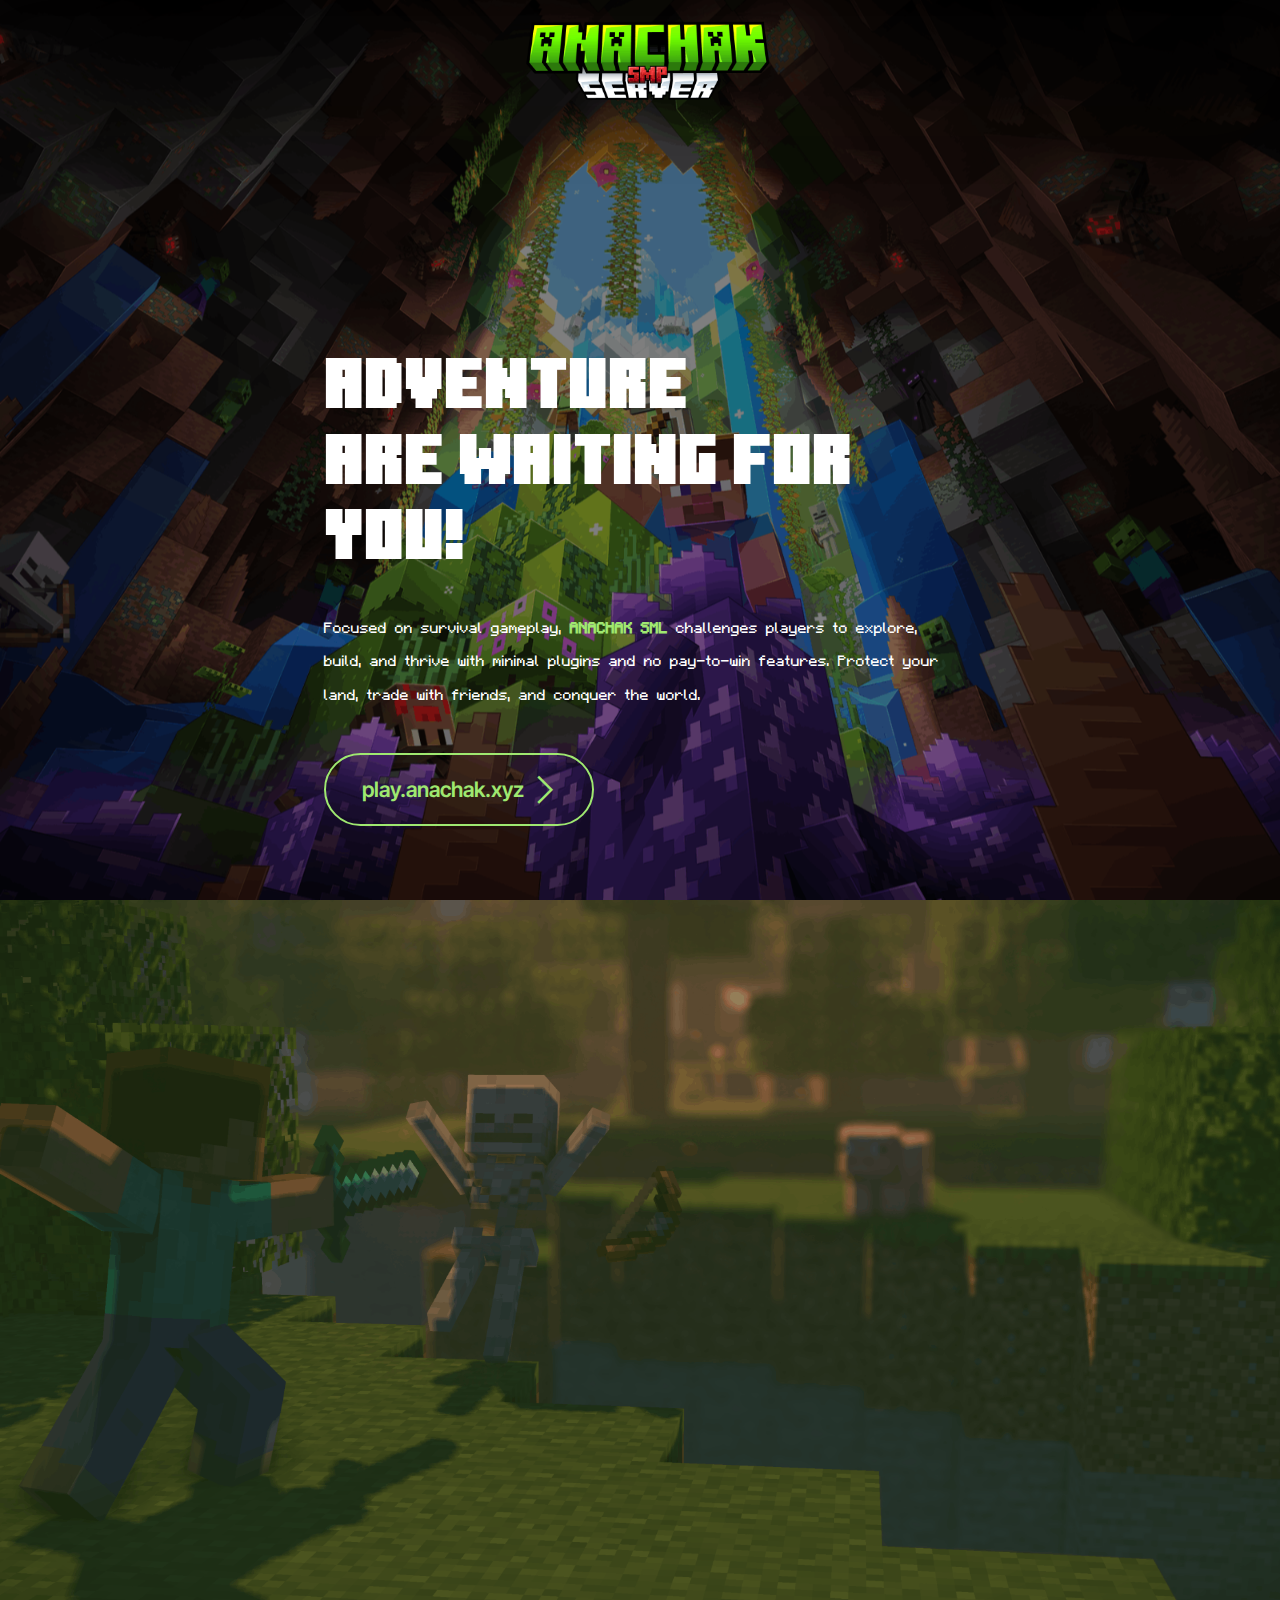
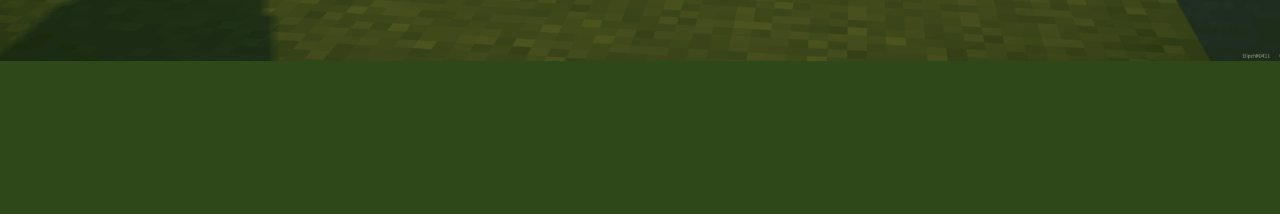
<file: index.html>
<!DOCTYPE html>
<html  >
<head>
  <meta charset="UTF-8">
  <meta http-equiv="X-UA-Compatible" content="IE=edge">
  <meta name="generator" content="ANACHAK - SMP">
  <meta name="viewport" content="width=device-width, initial-scale=1, minimum-scale=1">
  <link rel="shortcut icon" href="assets/images/minecraft-title2-128x122-1.png" type="image/x-icon">
  <meta name="description" content="ANACHAK SML, focused on survival gameplay,  to explore, build, and thrive with minimal plugins and no pay-to-win features. Protect your land, trade with friends, and conquer the world.">
  
  
  <title>ANACHAK - SMP</title>
  <link rel="stylesheet" href="assets/web/assets/mobirise-icons2/mobirise2.css">
  <link rel="stylesheet" href="assets/bootstrap/css/bootstrap.min.css">
  <link rel="stylesheet" href="assets/bootstrap/css/bootstrap-grid.min.css">
  <link rel="stylesheet" href="assets/bootstrap/css/bootstrap-reboot.min.css">
  <link rel="stylesheet" href="assets/animatecss/animate.css">
  <link rel="stylesheet" href="assets/dropdown/css/style.css">
  <link rel="stylesheet" href="assets/theme/css/style.css">
  <link href="assets/fonts/style.css" rel="stylesheet">
  <link rel="preload" href="https://fonts.googleapis.com/css?family=Inter+Tight:100,200,300,400,500,600,700,800,900,100i,200i,300i,400i,500i,600i,700i,800i,900i&display=swap" as="style" onload="this.onload=null;this.rel='stylesheet'">
  <noscript><link rel="stylesheet" href="https://fonts.googleapis.com/css?family=Inter+Tight:100,200,300,400,500,600,700,800,900,100i,200i,300i,400i,500i,600i,700i,800i,900i&display=swap"></noscript>
  <link rel="preload" as="style" href="assets/mobirise/css/mbr-additional.css?v=kAKlK7"><link rel="stylesheet" href="assets/mobirise/css/mbr-additional.css?v=kAKlK7" type="text/css">

  
  
  
</head>
<body>
  
  <section data-bs-version="5.1" class="menu menu4 cid-uQ9NuGSZ6Z" once="menu" id="menu04-1k">
	

	<nav class="navbar navbar-dropdown navbar-fixed-top navbar-expand-lg">
		<div class="container">
			<div class="navbar-brand">
				<span class="navbar-logo">
					<a href="http://anachak.xyz">
						<img src="assets/images/minecraft-title-354x114.webp" alt="ANACHAK" style="height: 4.9rem;">
					</a>
				</span>
				
			</div>
			
			
		</div>
	</nav>
</section>

<section data-bs-version="5.1" class="header16 cid-uQ9NwpE9WV mbr-fullscreen" id="header17-1l">
  
  <div class="mbr-overlay" style="opacity: 0.5; background-color: rgb(0, 0, 0);"></div>
  <div class="container-fluid">
    <div class="row">
      <div class="content-wrap col-12 col-md-7">
        <h1 class="mbr-section-title mbr-fonts-style mbr-white mb-4 display-1"><strong>Adventure<br>are waiting for you!</strong></h1>
        
        <p class="mbr-fonts-style mbr-text mbr-white mb-4 display-7">Focused on survival gameplay, <strong style="color: rgb(159, 232, 112);">ANACHAK SML</strong> challenges players to explore, build, and thrive with minimal plugins and no pay-to-win features. Protect your land, trade with friends, and conquer the world.<br></p>
        <div class="mbr-section-btn"><a class="btn btn-primary-outline display-4" href="http://play.anachak.xyz" target="_blank"><span class="mobi-mbri mobi-mbri-arrow-next mbr-iconfont mbr-iconfont-btn"></span>&nbsp;play.anachak.xyz</a></div>
      </div>
    </div>
  </div>
</section>

<section data-bs-version="5.1" class="pricing03 cid-uQ9NQ8FpL0" id="pricing03-1o">
  

  <div class="mbr-overlay"></div>
  <div class="container-fluid">
    <div class="row justify-content-center">
      <div class="col-12 content-head">
        <div class="mbr-section-head mb-5">
          <h4 class="mbr-section-title mbr-fonts-style align-center mb-0 display-1" style="color: rgb(159, 232, 112);">
            <strong>RANK</strong></h4>
          
        </div>
      </div>
    </div>
    <div class="row">
      <div class="item features-without-image col-12 col-md-6 col-lg-3 item-mb active">
        <div class="item-wrapper">
          <div class="item-head">
            <h5 class="item-title mbr-fonts-style mb-0 display-5">
              <strong>Explorer</strong>
            </h5>
            <h6 class="item-subtitle mbr-fonts-style mb-0 display-7">
              <strong>$5</strong>/month
            </h6>
          </div>
          <div class="item-content">
            
            
            <div class="counter-container mbr-text mbr-fonts-style display-7">
              <ul>
                <li>/home x2
</li>
                <li>/tpa</li>
                <li>Access to explorer kit (tools &amp; food)
</li>
              </ul>
            </div>
          </div>
          <div class="mbr-section-btn item-footer"><a href="buy-rank.html" class="btn item-btn btn-primary display-7" target="_blank">Get this plan</a></div>
        </div>
      </div>
            <div class="item features-without-image col-12 col-md-6 col-lg-3 item-mb active">
        <div class="item-wrapper">
          <div class="item-head">
            <h5 class="item-title mbr-fonts-style mb-0 display-5">
              <strong>Warrior</strong>
            </h5>
            <h6 class="item-subtitle mbr-fonts-style mb-0 display-7">
              <strong>$10</strong>/month
            </h6>
          </div>
          <div class="item-content">
            
            
            <div class="counter-container mbr-text mbr-fonts-style display-7">
              <ul>
                <li>/home x4</li>
                <li>/back</li>
                <li>Daily kit (enchanted iron tools/armor)</li>
              </ul>
            </div>
          </div>
          <div class="mbr-section-btn item-footer"><a href="buy-rank.html" class="btn item-btn btn-primary display-7" target="_blank">Get this plan</a></div>
        </div>
      </div>
      <div class="item features-without-image col-12 col-md-6 col-lg-3 item-mb">
        <div class="item-wrapper">
          <div class="item-head">
            <h5 class="item-title mbr-fonts-style mb-0 display-5">
              <strong>Champion</strong>
            </h5>
            <h6 class="item-subtitle mbr-fonts-style mt-0 mb-0 display-7">
              <strong>$15</strong>/month
            </h6>
          </div>
          <div class="item-content">
            
            
            <div class="counter-container mbr-text mbr-fonts-style display-7">
              <ul>
                <li>/home x6
</li>
                <li>/enderchest, /workbench</li>
                <li>Weekly kit (diamond tools, XP)</li>
              </ul>
            </div>
          </div>
          <div class="mbr-section-btn item-footer"><a href="buy-rank.html" class="btn item-btn btn-primary display-7" target="_blank">Get this plan</a></div>
        </div>
      </div>
      <div class="item features-without-image col-12 col-md-6 col-lg-3 item-mb">
        <div class="item-wrapper">
          <div class="item-head">
            <h5 class="item-title mbr-fonts-style mb-0 display-5">
              <strong>Legend</strong>
            </h5>
            <h6 class="item-subtitle mbr-fonts-style mt-0 mb-0 display-7">
              Price by request
            </h6>
          </div>
          <div class="item-content">
            
            
            <div class="counter-container mbr-text mbr-fonts-style display-7">
              <ul>
                <li>/home x10</li>
                <li>/nick
</li>
                <li>Weekly VIP crate key</li><li>Special kit with rare items
</li>
              </ul>
            </div>
          </div>
          <div class="mbr-section-btn item-footer"><a href="buy-rank.html" class="btn item-btn btn-white display-7" target="_blank">Contact sales</a></div>
        </div>
      </div>
    </div>
  </div>
</section>

<section data-bs-version="5.1" class="footer2 cid-uQ9UObZpOh" once="footers" id="footer02-1r">
    

    
    

    <div class="container">
        <div class="row">
            <div class="col-12 col-lg-6 center mt-2 mb-3">
                <p class="mbr-fonts-style copyright mb-0 display-7">
                    © Copyright 2025 <a href="http://discord.gg/UAbrBCFEFN" class="text-primary">ANACHAK</a> - All Rights Reserved
                </p>
            </div>
            <div class="col-12 col-lg-6 center">
                <div class="row-links mt-2 mb-3">
                    <ul class="row-links-soc">
                        
                        
                        
                <li class="row-links-soc-item mbr-fonts-style display-7">
                            <a href="https://discord.gg/UAbrBCFEFN" class="text-primary">Discord</a>
                        </li><li class="row-links-soc-item mbr-fonts-style display-7">
                            <a href="https://www.tiktok.com/@anachakmc" class="text-primary">TikTok</a>
                        </li><li class="row-links-soc-item mbr-fonts-style display-7">
                            <a href="#" class="text-primary">Facebook</a>
                        </li></ul></div>
            </div>
        </div>
    </div>
</section>
<script src="assets/bootstrap/js/bootstrap.bundle.min.js"></script>  <script src="assets/smoothscroll/smooth-scroll.js"></script>  <script src="assets/ytplayer/index.js"></script>  <script src="assets/dropdown/js/navbar-dropdown.js"></script>  <script src="assets/theme/js/script.js"></script>  
  
  
  <input name="animation" type="hidden">
  </body>
</html>
</file>
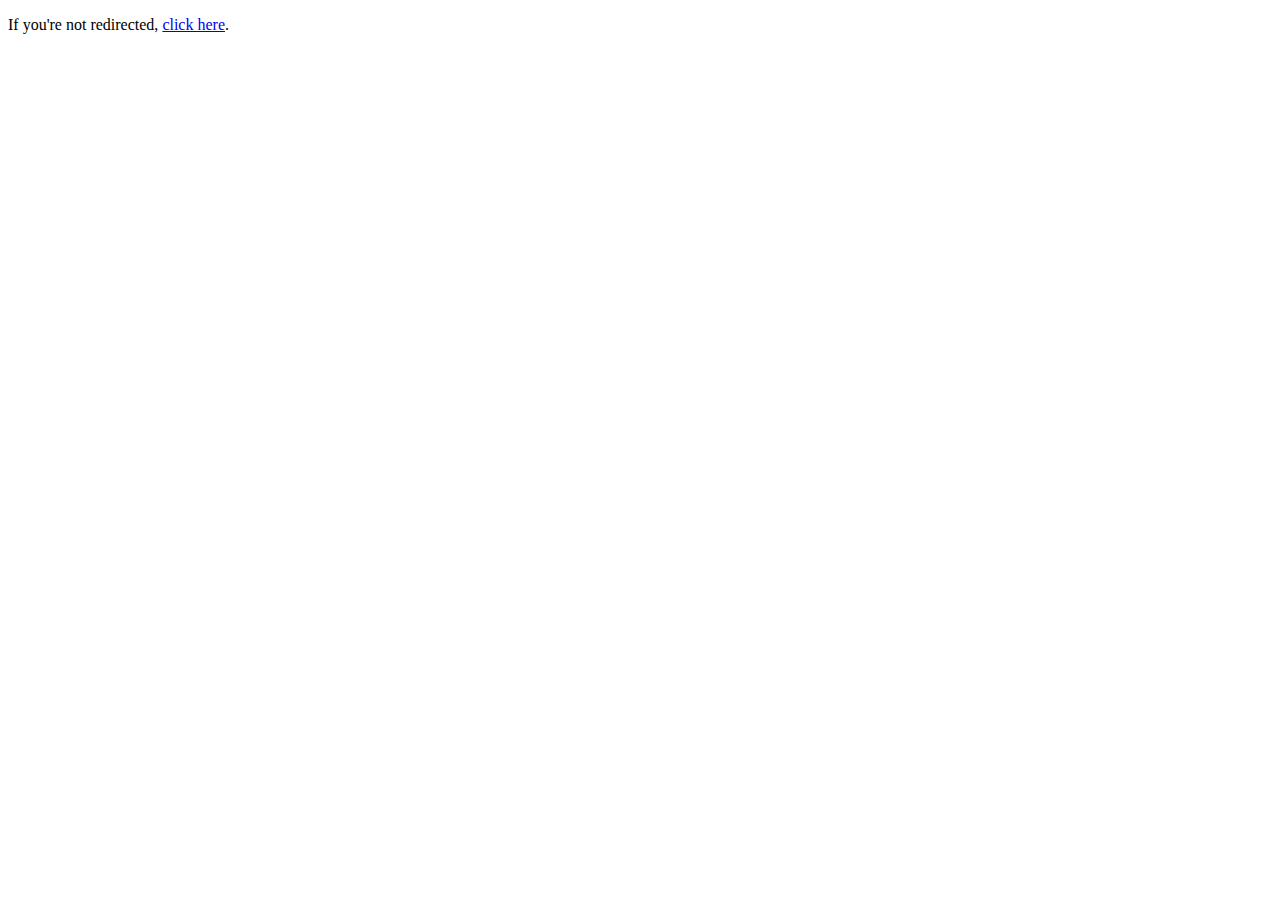
<file: discord/index.html>
<!DOCTYPE html>
<html>
  <head>
    <meta charset="UTF-8" />
    <title>Redirecting to Discord...</title>
  </head>
  <body>
    <p>If you're not redirected, <a href="https://discord.gg/UAbrBCFEFN">click here</a>.</p>
  </body>
</html>
</file>
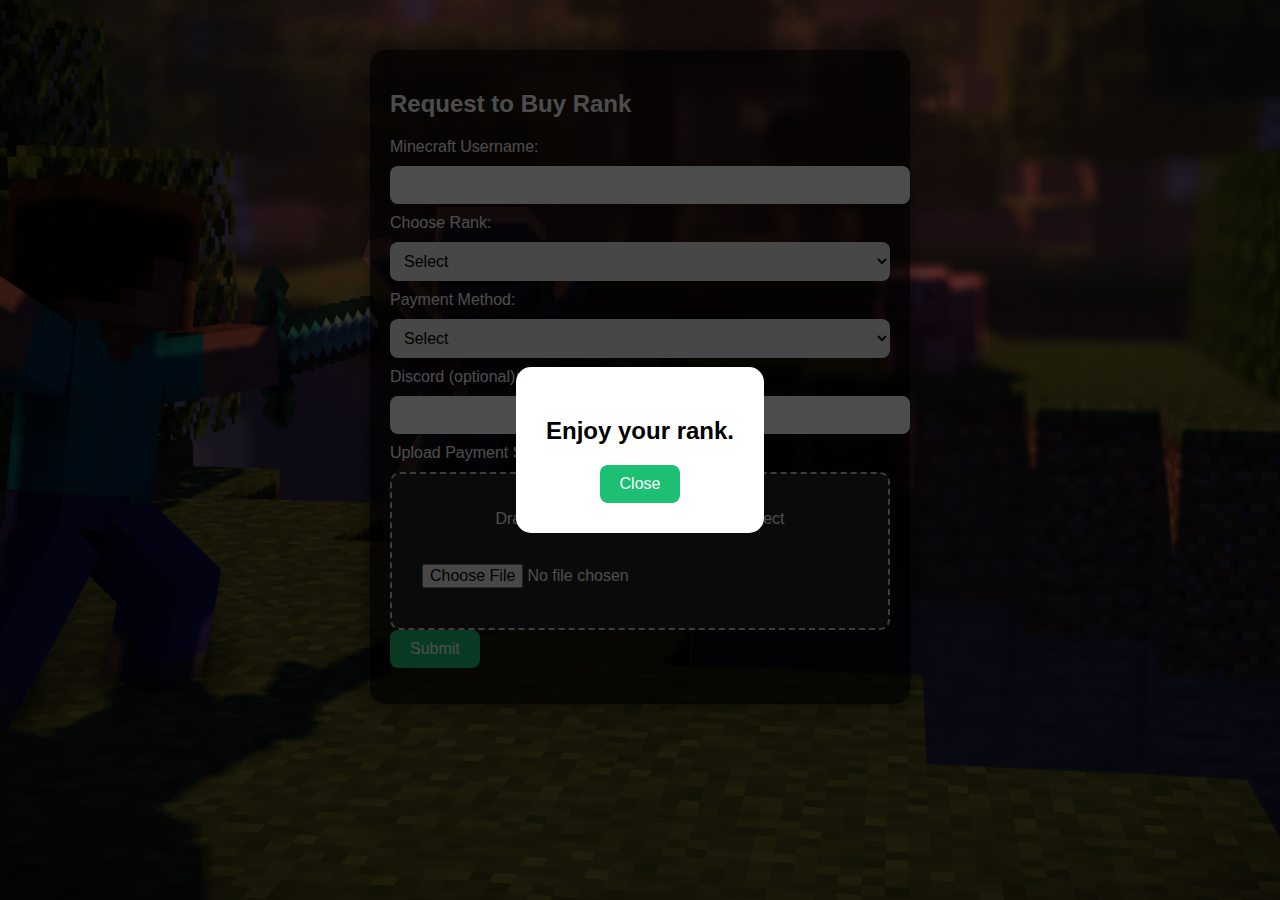
<file: buy-rank.html>
<!DOCTYPE html>
<html lang="en">
<head>
  <meta charset="UTF-8" />
  <meta name="viewport" content="width=device-width, initial-scale=1.0" />
  <title>Buy Rank - Anachak SMP</title>
  <style>
    body {
      font-family: sans-serif;
      margin: 0;
      padding: 0;
      background: url('1347935.png') no-repeat center center fixed;
      background-size: cover;
    }
    .form-wrapper {
      background-color: rgba(0, 0, 0, 0.7);
      color: white;
      padding: 20px;
      max-width: 500px;
      margin: 50px auto;
      border-radius: 15px;
      box-shadow: 0 0 20px rgba(0,0,0,0.5);
    }
    input, select, textarea {
      width: 100%;
      margin: 10px 0;
      padding: 10px;
      border-radius: 8px;
      border: none;
      font-size: 16px;
    }
    button {
      padding: 10px 20px;
      background: #1dbf73;
      color: white;
      border: none;
      border-radius: 8px;
      font-size: 16px;
      cursor: pointer;
    }
    #drop-area {
      border: 2px dashed #ccc;
      padding: 20px;
      text-align: center;
      margin-top: 10px;
      border-radius: 10px;
      background-color: #222;
    }
    #popup {
      display: none;
      position: fixed;
      top: 0;
      left: 0;
      width: 100%;
      height: 100%;
      background: rgba(0, 0, 0, 0.7);
      display: flex;
      justify-content: center;
      align-items: center;
      z-index: 999;
    }
    #popup > div {
      background: white;
      color: black;
      padding: 30px;
      border-radius: 15px;
      text-align: center;
    }
  </style>
</head>
<body>
  <div class="form-wrapper">
    <h2>Request to Buy Rank</h2>
    <form id="rankForm">
      <label>Minecraft Username:</label>
      <input type="text" name="username" required />

      <label>Choose Rank:</label>
      <select name="rank">
 <option value="">Select</option>
        <option>EXPLORER</option>
        <option>WARRIOR</option>
        <option>CHAMPION</option>
        <option>LEGEND</option>
      </select>

      <label>Payment Method:</label>
      <select name="payment">
        <option value="">Select</option>
        <option>ABA</option>
        <option>TrueMoney</option>
        <option>Wing</option>
      </select>

      <div id="qrContainer" style="display:none; text-align:center; margin-top:15px;">
        <img id="qrImage" src="aba_mobile_1751890873116.png" alt="QR Code" style="max-width:200px; border-radius:10px;">
        <p style="margin-top:5px;">Scan this QR code to pay</p>
      </div>

      <label>Discord (optional):</label>
      <input type="text" name="discord" />

      <label>Upload Payment Screenshot:</label>
      <div id="drop-area">
        <p>Drag & drop image here or click to select</p>
        <input type="file" name="proof" id="proof" accept="image/*" required />
      </div>

      <button type="submit">Submit</button>
    </form>
    <p id="responseMsg"></p>
  </div>

  <div id="popup">
    <div>
      <h2 id="popupMessage">Enjoy your rank.</h2>
      <button onclick="document.getElementById('popup').style.display='none';">
        Close
      </button>
    </div>
  </div>

  <script>
    const dropArea = document.getElementById('drop-area');
    const fileInput = document.getElementById('proof');
    const qrContainer = document.getElementById("qrContainer");
    const qrImage = document.getElementById("qrImage");
    const form = document.getElementById("rankForm");

    dropArea.addEventListener('click', () => fileInput.click());
    dropArea.addEventListener('dragover', (e) => {
      e.preventDefault();
      dropArea.style.borderColor = 'green';
    });
    dropArea.addEventListener('dragleave', () => {
      dropArea.style.borderColor = '#ccc';
    });
    dropArea.addEventListener('drop', (e) => {
      e.preventDefault();
      fileInput.files = e.dataTransfer.files;
      dropArea.style.borderColor = '#ccc';
    });

    form.payment.addEventListener("change", () => {
      const method = form.payment.value;
      if (method === "ABA") {
        qrImage.src = "aba_mobile_1751890873116.png";
        qrContainer.style.display = "block";
      } else if (method === "TrueMoney") {
        qrImage.src = "truemoney.png";
        qrContainer.style.display = "block";
      } else if (method === "Wing") {
        qrImage.src = "wing.png";
        qrContainer.style.display = "block";
      } else {
        qrContainer.style.display = "none";
      }
    });

    form.addEventListener("submit", async (e) => {
      e.preventDefault();

      const username = form.username.value;
      const rank = form.rank.value;
      const payment = form.payment.value;
      const discord = form.discord.value || "N/A";
      const file = fileInput.files[0];

      if (!file) {
        alert("Please upload a screenshot.");
        return;
      }

      const formData = new FormData();
      formData.append("file", file);
      formData.append("payload_json", JSON.stringify({
        content: `🧍 **Username:** ${username}\n🏷️ **Rank:** ${rank}\n💸 **Payment:** ${payment}\n🎮 **Discord:** ${discord}`
      }));

      const webhookURL = "https://discord.com/api/webhooks/1391750735640789002/xmcBaVoaminabVDpyndkX8PsUDc9SzEa8m6xmN5KqnKr-T6eNAZbAx_854HemB6MNmLQ"; // Replace this

      await fetch(webhookURL, {
        method: "POST",
        body: formData
      });

      document.getElementById("popupMessage").innerHTML = `✅ Thank you, <b>${username}</b>! Your request has been submitted.`;
      document.getElementById("popup").style.display = "flex";
      form.reset();
    });
  </script>
</body>
</html>
</file>
<file: assets/web/assets/mobirise-icons2/mobirise2.css>
@font-face {
  font-family: 'Moririse2';
  font-display: swap;
  src:  url('mobirise2.eot?f2bix4');
  src:  url('mobirise2.eot?f2bix4#iefix') format('embedded-opentype'),
    url('mobirise2.ttf?f2bix4') format('truetype'),
    url('mobirise2.woff?f2bix4') format('woff'),
    url('mobirise2.svg?f2bix4#mobirise2') format('svg');
  font-weight: normal;
  font-style: normal;
}

[class^="mobi-"], [class*=" mobi-"] {
  /* use !important to prevent issues with browser extensions that change fonts */
  font-family: 'Moririse2' !important;
  speak: none;
  font-style: normal;
  font-weight: normal;
  font-variant: normal;
  text-transform: none;
  line-height: 1;

  /* Better Font Rendering =========== */
  -webkit-font-smoothing: antialiased;
  -moz-osx-font-smoothing: grayscale;
}

.mobi-mbri-add-submenu:before {
  content: "\e900";
}
.mobi-mbri-alert:before {
  content: "\e901";
}
.mobi-mbri-align-center:before {
  content: "\e902";
}
.mobi-mbri-align-justify:before {
  content: "\e903";
}
.mobi-mbri-align-left:before {
  content: "\e904";
}
.mobi-mbri-align-right:before {
  content: "\e905";
}
.mobi-mbri-android:before {
  content: "\e906";
}
.mobi-mbri-apple:before {
  content: "\e907";
}
.mobi-mbri-arrow-down:before {
  content: "\e908";
}
.mobi-mbri-arrow-next:before {
  content: "\e909";
}
.mobi-mbri-arrow-prev:before {
  content: "\e90a";
}
.mobi-mbri-arrow-up:before {
  content: "\e90b";
}
.mobi-mbri-bold:before {
  content: "\e90c";
}
.mobi-mbri-bookmark:before {
  content: "\e90d";
}
.mobi-mbri-bootstrap:before {
  content: "\e90e";
}
.mobi-mbri-briefcase:before {
  content: "\e90f";
}
.mobi-mbri-browse:before {
  content: "\e910";
}
.mobi-mbri-bulleted-list:before {
  content: "\e911";
}
.mobi-mbri-calendar:before {
  content: "\e912";
}
.mobi-mbri-camera:before {
  content: "\e913";
}
.mobi-mbri-cart-add:before {
  content: "\e914";
}
.mobi-mbri-cart-full:before {
  content: "\e915";
}
.mobi-mbri-cash:before {
  content: "\e916";
}
.mobi-mbri-change-style:before {
  content: "\e917";
}
.mobi-mbri-chat:before {
  content: "\e918";
}
.mobi-mbri-clock:before {
  content: "\e919";
}
.mobi-mbri-close:before {
  content: "\e91a";
}
.mobi-mbri-cloud:before {
  content: "\e91b";
}
.mobi-mbri-code:before {
  content: "\e91c";
}
.mobi-mbri-contact-form:before {
  content: "\e91d";
}
.mobi-mbri-credit-card:before {
  content: "\e91e";
}
.mobi-mbri-cursor-click:before {
  content: "\e91f";
}
.mobi-mbri-cust-feedback:before {
  content: "\e920";
}
.mobi-mbri-database:before {
  content: "\e921";
}
.mobi-mbri-delivery:before {
  content: "\e922";
}
.mobi-mbri-desktop:before {
  content: "\e923";
}
.mobi-mbri-devices:before {
  content: "\e924";
}
.mobi-mbri-down:before {
  content: "\e925";
}
.mobi-mbri-download-2:before {
  content: "\e926";
}
.mobi-mbri-download:before {
  content: "\e927";
}
.mobi-mbri-drag-n-drop-2:before {
  content: "\e928";
}
.mobi-mbri-drag-n-drop:before {
  content: "\e929";
}
.mobi-mbri-edit-2:before {
  content: "\e92a";
}
.mobi-mbri-edit:before {
  content: "\e92b";
}
.mobi-mbri-error:before {
  content: "\e92c";
}
.mobi-mbri-extension:before {
  content: "\e92d";
}
.mobi-mbri-features:before {
  content: "\e92e";
}
.mobi-mbri-file:before {
  content: "\e92f";
}
.mobi-mbri-flag:before {
  content: "\e930";
}
.mobi-mbri-folder:before {
  content: "\e931";
}
.mobi-mbri-gift:before {
  content: "\e932";
}
.mobi-mbri-github:before {
  content: "\e933";
}
.mobi-mbri-globe-2:before {
  content: "\e934";
}
.mobi-mbri-globe:before {
  content: "\e935";
}
.mobi-mbri-growing-chart:before {
  content: "\e936";
}
.mobi-mbri-hearth:before {
  content: "\e937";
}
.mobi-mbri-help:before {
  content: "\e938";
}
.mobi-mbri-home:before {
  content: "\e939";
}
.mobi-mbri-hot-cup:before {
  content: "\e93a";
}
.mobi-mbri-idea:before {
  content: "\e93b";
}
.mobi-mbri-image-gallery:before {
  content: "\e93c";
}
.mobi-mbri-image-slider:before {
  content: "\e93d";
}
.mobi-mbri-info:before {
  content: "\e93e";
}
.mobi-mbri-italic:before {
  content: "\e93f";
}
.mobi-mbri-key:before {
  content: "\e940";
}
.mobi-mbri-laptop:before {
  content: "\e941";
}
.mobi-mbri-layers:before {
  content: "\e942";
}
.mobi-mbri-left-right:before {
  content: "\e943";
}
.mobi-mbri-left:before {
  content: "\e944";
}
.mobi-mbri-letter:before {
  content: "\e945";
}
.mobi-mbri-like:before {
  content: "\e946";
}
.mobi-mbri-link:before {
  content: "\e947";
}
.mobi-mbri-lock:before {
  content: "\e948";
}
.mobi-mbri-login:before {
  content: "\e949";
}
.mobi-mbri-logout:before {
  content: "\e94a";
}
.mobi-mbri-magic-stick:before {
  content: "\e94b";
}
.mobi-mbri-map-pin:before {
  content: "\e94c";
}
.mobi-mbri-menu:before {
  content: "\e94d";
}
.mobi-mbri-mobile-2:before {
  content: "\e94e";
}
.mobi-mbri-mobile-horizontal:before {
  content: "\e94f";
}
.mobi-mbri-mobile:before {
  content: "\e950";
}
.mobi-mbri-mobirise:before {
  content: "\e951";
}
.mobi-mbri-more-horizontal:before {
  content: "\e952";
}
.mobi-mbri-more-vertical:before {
  content: "\e953";
}
.mobi-mbri-music:before {
  content: "\e954";
}
.mobi-mbri-new-file:before {
  content: "\e955";
}
.mobi-mbri-numbered-list:before {
  content: "\e956";
}
.mobi-mbri-opened-folder:before {
  content: "\e957";
}
.mobi-mbri-pages:before {
  content: "\e958";
}
.mobi-mbri-paper-plane:before {
  content: "\e959";
}
.mobi-mbri-paperclip:before {
  content: "\e95a";
}
.mobi-mbri-phone:before {
  content: "\e95b";
}
.mobi-mbri-photo:before {
  content: "\e95c";
}
.mobi-mbri-photos:before {
  content: "\e95d";
}
.mobi-mbri-pin:before {
  content: "\e95e";
}
.mobi-mbri-play:before {
  content: "\e95f";
}
.mobi-mbri-plus:before {
  content: "\e960";
}
.mobi-mbri-preview:before {
  content: "\e961";
}
.mobi-mbri-print:before {
  content: "\e962";
}
.mobi-mbri-protect:before {
  content: "\e963";
}
.mobi-mbri-question:before {
  content: "\e964";
}
.mobi-mbri-quote-left:before {
  content: "\e965";
}
.mobi-mbri-quote-right:before {
  content: "\e966";
}
.mobi-mbri-redo:before {
  content: "\e967";
}
.mobi-mbri-refresh:before {
  content: "\e968";
}
.mobi-mbri-responsive-2:before {
  content: "\e969";
}
.mobi-mbri-responsive:before {
  content: "\e96a";
}
.mobi-mbri-right:before {
  content: "\e96b";
}
.mobi-mbri-rocket:before {
  content: "\e96c";
}
.mobi-mbri-sad-face:before {
  content: "\e96d";
}
.mobi-mbri-sale:before {
  content: "\e96e";
}
.mobi-mbri-save:before {
  content: "\e96f";
}
.mobi-mbri-search:before {
  content: "\e970";
}
.mobi-mbri-setting-2:before {
  content: "\e971";
}
.mobi-mbri-setting-3:before {
  content: "\e972";
}
.mobi-mbri-setting:before {
  content: "\e973";
}
.mobi-mbri-share:before {
  content: "\e974";
}
.mobi-mbri-shopping-bag:before {
  content: "\e975";
}
.mobi-mbri-shopping-basket:before {
  content: "\e976";
}
.mobi-mbri-shopping-cart:before {
  content: "\e977";
}
.mobi-mbri-sites:before {
  content: "\e978";
}
.mobi-mbri-smile-face:before {
  content: "\e979";
}
.mobi-mbri-speed:before {
  content: "\e97a";
}
.mobi-mbri-star:before {
  content: "\e97b";
}
.mobi-mbri-success:before {
  content: "\e97c";
}
.mobi-mbri-sun:before {
  content: "\e97d";
}
.mobi-mbri-sun2:before {
  content: "\e97e";
}
.mobi-mbri-tablet-vertical:before {
  content: "\e97f";
}
.mobi-mbri-tablet:before {
  content: "\e980";
}
.mobi-mbri-target:before {
  content: "\e981";
}
.mobi-mbri-timer:before {
  content: "\e982";
}
.mobi-mbri-to-ftp:before {
  content: "\e983";
}
.mobi-mbri-to-local-drive:before {
  content: "\e984";
}
.mobi-mbri-touch-swipe:before {
  content: "\e985";
}
.mobi-mbri-touch:before {
  content: "\e986";
}
.mobi-mbri-trash:before {
  content: "\e987";
}
.mobi-mbri-underline:before {
  content: "\e988";
}
.mobi-mbri-undo:before {
  content: "\e989";
}
.mobi-mbri-unlink:before {
  content: "\e98a";
}
.mobi-mbri-unlock:before {
  content: "\e98b";
}
.mobi-mbri-up-down:before {
  content: "\e98c";
}
.mobi-mbri-up:before {
  content: "\e98d";
}
.mobi-mbri-update:before {
  content: "\e98e";
}
.mobi-mbri-upload-2:before {
  content: "\e98f";
}
.mobi-mbri-upload:before {
  content: "\e990";
}
.mobi-mbri-user-2:before {
  content: "\e991";
}
.mobi-mbri-user:before {
  content: "\e992";
}
.mobi-mbri-users:before {
  content: "\e993";
}
.mobi-mbri-video-play:before {
  content: "\e994";
}
.mobi-mbri-video:before {
  content: "\e995";
}
.mobi-mbri-watch:before {
  content: "\e996";
}
.mobi-mbri-website-theme-2:before {
  content: "\e997";
}
.mobi-mbri-website-theme:before {
  content: "\e998";
}
.mobi-mbri-wifi:before {
  content: "\e999";
}
.mobi-mbri-windows:before {
  content: "\e99a";
}
.mobi-mbri-zoom-in:before {
  content: "\e99b";
}
.mobi-mbri-zoom-out:before {
  content: "\e99c";
}
</file>
<file: assets/dropdown/css/style.css>
.navbar-dropdown {
  left: 0;
  padding: 0;
  position: absolute;
  right: 0;
  top: 0;
  transition: all 0.45s ease;
  z-index: 1030;
  background: #282828; }
  .navbar-dropdown .navbar-logo {
    margin-right: 0.8rem;
    transition: margin 0.3s ease-in-out;
    vertical-align: middle; }
    .navbar-dropdown .navbar-logo img {
      height: 3.125rem;
      transition: all 0.3s ease-in-out; }
    .navbar-dropdown .navbar-logo.mbr-iconfont {
      font-size: 3.125rem;
      line-height: 3.125rem; }
  .navbar-dropdown .navbar-caption {
    font-weight: 700;
    white-space: normal;
    vertical-align: -4px;
    line-height: 3.125rem !important; }
    .navbar-dropdown .navbar-caption, .navbar-dropdown .navbar-caption:hover {
      color: inherit;
      text-decoration: none; }
  .navbar-dropdown .mbr-iconfont + .navbar-caption {
    vertical-align: -1px; }
  .navbar-dropdown.navbar-fixed-top {
    position: fixed; }
  .navbar-dropdown .navbar-brand span {
    vertical-align: -4px; }
  .navbar-dropdown.bg-color.transparent {
    background: none; }
  .navbar-dropdown.navbar-short .navbar-brand {
    padding: 0.625rem 0; }
    .navbar-dropdown.navbar-short .navbar-brand span {
      vertical-align: -1px; }
  .navbar-dropdown.navbar-short .navbar-caption {
    line-height: 2.375rem !important;
    vertical-align: -2px; }
  .navbar-dropdown.navbar-short .navbar-logo {
    margin-right: 0.5rem; }
    .navbar-dropdown.navbar-short .navbar-logo img {
      height: 2.375rem; }
    .navbar-dropdown.navbar-short .navbar-logo.mbr-iconfont {
      font-size: 2.375rem;
      line-height: 2.375rem; }
  .navbar-dropdown.navbar-short .mbr-table-cell {
    height: 3.625rem; }
  .navbar-dropdown .navbar-close {
    left: 0.6875rem;
    position: fixed;
    top: 0.75rem;
    z-index: 1000; }
  .navbar-dropdown .hamburger-icon {
    content: "";
    display: inline-block;
    vertical-align: middle;
    width: 16px;
    -webkit-box-shadow: 0 -6px 0 1px #282828,0 0 0 1px #282828,0 6px 0 1px #282828;
    -moz-box-shadow: 0 -6px 0 1px #282828,0 0 0 1px #282828,0 6px 0 1px #282828;
    box-shadow: 0 -6px 0 1px #282828,0 0 0 1px #282828,0 6px 0 1px #282828; }

.dropdown-menu .dropdown-toggle[data-toggle="dropdown-submenu"]::after {
  border-bottom: 0.35em solid transparent;
  border-left: 0.35em solid;
  border-right: 0;
  border-top: 0.35em solid transparent;
  margin-left: 0.3rem; }

.dropdown-menu .dropdown-item:focus {
  outline: 0; }

.nav-dropdown {
  font-size: 0.75rem;
  font-weight: 500;
  height: auto !important; }
  .nav-dropdown .nav-btn {
    padding-left: 1rem; }
  .nav-dropdown .link {
    margin: .667em 1.667em;
    font-weight: 500;
    padding: 0;
    transition: color .2s ease-in-out; }
    .nav-dropdown .link.dropdown-toggle {
      margin-right: 2.583em; }
      .nav-dropdown .link.dropdown-toggle::after {
        margin-left: .25rem;
        border-top: 0.35em solid;
        border-right: 0.35em solid transparent;
        border-left: 0.35em solid transparent;
        border-bottom: 0; }
      .nav-dropdown .link.dropdown-toggle[aria-expanded="true"] {
        margin: 0;
        padding: 0.667em 3.263em  0.667em 1.667em; }
  .nav-dropdown .link::after,
  .nav-dropdown .dropdown-item::after {
    color: inherit; }
  .nav-dropdown .btn {
    font-size: 0.75rem;
    font-weight: 700;
    letter-spacing: 0;
    margin-bottom: 0;
    padding-left: 1.25rem;
    padding-right: 1.25rem; }
  .nav-dropdown .dropdown-menu {
    border-radius: 0;
    border: 0;
    left: 0;
    margin: 0;
    padding-bottom: 1.25rem;
    padding-top: 1.25rem;
    position: relative; }
  .nav-dropdown .dropdown-submenu {
    margin-left: 0.125rem;
    top: 0; }
  .nav-dropdown .dropdown-item {
    font-weight: 500;
    line-height: 2;
    padding: 0.3846em 4.615em 0.3846em 1.5385em;
    position: relative;
    transition: color .2s ease-in-out, background-color .2s ease-in-out; }
    .nav-dropdown .dropdown-item::after {
      margin-top: -0.3077em;
      position: absolute;
      right: 1.1538em;
      top: 50%; }
    .nav-dropdown .dropdown-item:focus, .nav-dropdown .dropdown-item:hover {
      background: none; }

@media (max-width: 767px) {
  .nav-dropdown.navbar-toggleable-sm {
    bottom: 0;
    display: none;
    left: 0;
    overflow-x: hidden;
    position: fixed;
    top: 0;
    transform: translateX(-100%);
    -ms-transform: translateX(-100%);
    -webkit-transform: translateX(-100%);
    width: 18.75rem;
    z-index: 999; } }
.nav-dropdown.navbar-toggleable-xl {
  bottom: 0;
  display: none;
  left: 0;
  overflow-x: hidden;
  position: fixed;
  top: 0;
  transform: translateX(-100%);
  -ms-transform: translateX(-100%);
  -webkit-transform: translateX(-100%);
  width: 18.75rem;
  z-index: 999; }

.nav-dropdown-sm {
  display: block !important;
  overflow-x: hidden;
  overflow: auto;
  padding-top: 3.875rem; }
  .nav-dropdown-sm::after {
    content: "";
    display: block;
    height: 3rem;
    width: 100%; }
  .nav-dropdown-sm.collapse.in ~ .navbar-close {
    display: block !important; }
  .nav-dropdown-sm.collapsing, .nav-dropdown-sm.collapse.in {
    transform: translateX(0);
    -ms-transform: translateX(0);
    -webkit-transform: translateX(0);
    transition: all 0.25s ease-out;
    -webkit-transition: all 0.25s ease-out;
    background: #282828; }
  .nav-dropdown-sm.collapsing[aria-expanded="false"] {
    transform: translateX(-100%);
    -ms-transform: translateX(-100%);
    -webkit-transform: translateX(-100%); }
  .nav-dropdown-sm .nav-item {
    display: block;
    margin-left: 0 !important;
    padding-left: 0; }
  .nav-dropdown-sm .link,
  .nav-dropdown-sm .dropdown-item {
    border-top: 1px dotted rgba(255, 255, 255, 0.1);
    font-size: 0.8125rem;
    line-height: 1.6;
    margin: 0 !important;
    padding: 0.875rem 2.4rem 0.875rem 1.5625rem !important;
    position: relative;
    white-space: normal; }
    .nav-dropdown-sm .link:focus, .nav-dropdown-sm .link:hover,
    .nav-dropdown-sm .dropdown-item:focus,
    .nav-dropdown-sm .dropdown-item:hover {
      background: rgba(0, 0, 0, 0.2) !important;
      color: #c0a375; }
  .nav-dropdown-sm .nav-btn {
    position: relative;
    padding: 1.5625rem 1.5625rem 0 1.5625rem; }
    .nav-dropdown-sm .nav-btn::before {
      border-top: 1px dotted rgba(255, 255, 255, 0.1);
      content: "";
      left: 0;
      position: absolute;
      top: 0;
      width: 100%; }
    .nav-dropdown-sm .nav-btn + .nav-btn {
      padding-top: 0.625rem; }
      .nav-dropdown-sm .nav-btn + .nav-btn::before {
        display: none; }
  .nav-dropdown-sm .btn {
    padding: 0.625rem 0; }
  .nav-dropdown-sm .dropdown-toggle[data-toggle="dropdown-submenu"]::after {
    margin-left: .25rem;
    border-top: 0.35em solid;
    border-right: 0.35em solid transparent;
    border-left: 0.35em solid transparent;
    border-bottom: 0; }
  .nav-dropdown-sm .dropdown-toggle[data-toggle="dropdown-submenu"][aria-expanded="true"]::after {
    border-top: 0;
    border-right: 0.35em solid transparent;
    border-left: 0.35em solid transparent;
    border-bottom: 0.35em solid; }
  .nav-dropdown-sm .dropdown-menu {
    margin: 0;
    padding: 0;
    position: relative;
    top: 0;
    left: 0;
    width: 100%;
    border: 0;
    float: none;
    border-radius: 0;
    background: none; }
  .nav-dropdown-sm .dropdown-submenu {
    left: 100%;
    margin-left: 0.125rem;
    margin-top: -1.25rem;
    top: 0; }

.navbar-toggleable-sm .nav-dropdown .dropdown-menu {
  position: absolute; }

.navbar-toggleable-sm .nav-dropdown .dropdown-submenu {
  left: 100%;
  margin-left: 0.125rem;
  margin-top: -1.25rem;
  top: 0; }

.navbar-toggleable-sm.opened .nav-dropdown .dropdown-menu {
  position: relative; }

.navbar-toggleable-sm.opened .nav-dropdown .dropdown-submenu {
  left: 0;
  margin-left: 00rem;
  margin-top: 0rem;
  top: 0; }

.is-builder .nav-dropdown.collapsing {
  transition: none !important; }
</file>
<file: assets/theme/css/style.css>
@charset "UTF-8";
section {
  background-color: #ffffff;
}

body {
  font-style: normal;
  line-height: 1.5;
  font-weight: 400;
  color: #232323;
  position: relative;
}

button {
  background-color: transparent;
  border-color: transparent;
}

.embla__button,
.carousel-control {
  background-color: #edefea !important;
  opacity: 0.8 !important;
  color: #464845 !important;
  border-color: #edefea !important;
}

.carousel .close,
.modalWindow .close {
  background-color: #edefea !important;
  color: #464845 !important;
  border-color: #edefea !important;
  opacity: 0.8 !important;
}

.carousel .close:hover,
.modalWindow .close:hover {
  opacity: 1 !important;
}

.carousel-indicators li {
  background-color: #edefea !important;
  border: 2px solid #464845 !important;
}

.carousel-indicators li:hover,
.carousel-indicators li:active {
  opacity: 0.8 !important;
}

.embla__button:hover,
.carousel-control:hover {
  background-color: #edefea !important;
  opacity: 1 !important;
}

.modalWindow-video-container {
  height: 80%;
}

section,
.container,
.container-fluid {
  position: relative;
  word-wrap: break-word;
}

a.mbr-iconfont:hover {
  text-decoration: none;
}

.article .lead p,
.article .lead ul,
.article .lead ol,
.article .lead pre,
.article .lead blockquote {
  margin-bottom: 0;
}

a {
  font-style: normal;
  font-weight: 400;
  cursor: pointer;
}
a, a:hover {
  text-decoration: none;
}

.mbr-section-title {
  font-style: normal;
  line-height: 1.3;
}

.mbr-section-subtitle {
  line-height: 1.3;
}

.mbr-text {
  font-style: normal;
  line-height: 1.7;
}

h1,
h2,
h3,
h4,
h5,
h6,
.display-1,
.display-2,
.display-4,
.display-5,
.display-7,
span,
p,
a {
  line-height: 1;
  word-break: break-word;
  word-wrap: break-word;
  font-weight: 400;
}

b,
strong {
  font-weight: bold;
}

input:-webkit-autofill, input:-webkit-autofill:hover, input:-webkit-autofill:focus, input:-webkit-autofill:active {
  transition-delay: 9999s;
  -webkit-transition-property: background-color, color;
  transition-property: background-color, color;
}

textarea[type=hidden] {
  display: none;
}

section {
  background-position: 50% 50%;
  background-repeat: no-repeat;
  background-size: cover;
}
section .mbr-background-video,
section .mbr-background-video-preview {
  position: absolute;
  bottom: 0;
  left: 0;
  right: 0;
  top: 0;
}

.hidden {
  visibility: hidden;
}

.mbr-z-index20 {
  z-index: 20;
}

/*! Base colors */
.mbr-white {
  color: #ffffff;
}

.mbr-black {
  color: #111111;
}

.mbr-bg-white {
  background-color: #ffffff;
}

.mbr-bg-black {
  background-color: #000000;
}

/*! Text-aligns */
.align-left {
  text-align: left;
}

.align-center {
  text-align: center;
}

.align-right {
  text-align: right;
}

/*! Font-weight  */
.mbr-light {
  font-weight: 300;
}

.mbr-regular {
  font-weight: 400;
}

.mbr-semibold {
  font-weight: 500;
}

.mbr-bold {
  font-weight: 700;
}

/*! Media  */
.media-content {
  flex-basis: 100%;
}

.media-container-row {
  display: flex;
  flex-direction: row;
  flex-wrap: wrap;
  justify-content: center;
  align-content: center;
  align-items: start;
}
.media-container-row .media-size-item {
  width: 400px;
}

.media-container-column {
  display: flex;
  flex-direction: column;
  flex-wrap: wrap;
  justify-content: center;
  align-content: center;
  align-items: stretch;
}
.media-container-column > * {
  width: 100%;
}

@media (min-width: 992px) {
  .media-container-row {
    flex-wrap: nowrap;
  }
}
figure {
  margin-bottom: 0;
  overflow: hidden;
}

figure[mbr-media-size] {
  transition: width 0.1s;
}

img,
iframe {
  display: block;
  width: 100%;
}

.card {
  background-color: transparent;
  border: none;
}

.card-box {
  width: 100%;
}

.card-img {
  text-align: center;
  flex-shrink: 0;
  -webkit-flex-shrink: 0;
}

.media {
  max-width: 100%;
  margin: 0 auto;
}

.mbr-figure {
  align-self: center;
}

.media-container > div {
  max-width: 100%;
}

.mbr-figure img,
.card-img img {
  width: 100%;
}

@media (max-width: 991px) {
  .media-size-item {
    width: auto !important;
  }
  .media {
    width: auto;
  }
  .mbr-figure {
    width: 100% !important;
  }
}
/*! Buttons */
.mbr-section-btn {
  margin-left: -0.6rem;
  margin-right: -0.6rem;
  font-size: 0;
}

.btn {
  font-weight: 600;
  border-width: 1px;
  font-style: normal;
  margin: 0.6rem 0.6rem;
  white-space: normal;
  transition: all 0.2s ease-in-out;
  display: inline-flex;
  align-items: center;
  justify-content: center;
  word-break: break-word;
}

.btn-sm {
  font-weight: 600;
  letter-spacing: 0px;
  transition: all 0.3s ease-in-out;
}

.btn-md {
  font-weight: 600;
  letter-spacing: 0px;
  transition: all 0.3s ease-in-out;
}

.btn-lg {
  font-weight: 600;
  letter-spacing: 0px;
  transition: all 0.3s ease-in-out;
}

.btn-form {
  margin: 0;
}
.btn-form:hover {
  cursor: pointer;
}

nav .mbr-section-btn {
  margin-left: 0rem;
  margin-right: 0rem;
}

/*! Btn icon margin */
.btn .mbr-iconfont,
.btn.btn-sm .mbr-iconfont {
  order: 1;
  cursor: pointer;
  margin-left: 0.5rem;
  vertical-align: sub;
}

.btn.btn-md .mbr-iconfont,
.btn.btn-md .mbr-iconfont {
  margin-left: 0.8rem;
}

.mbr-regular {
  font-weight: 400;
}

.mbr-semibold {
  font-weight: 500;
}

.mbr-bold {
  font-weight: 700;
}

[type=submit] {
  -webkit-appearance: none;
}

/*! Full-screen */
.mbr-fullscreen .mbr-overlay {
  min-height: 100vh;
}

.mbr-fullscreen {
  display: flex;
  display: -moz-flex;
  display: -ms-flex;
  display: -o-flex;
  align-items: center;
  min-height: 100vh;
  padding-top: 3rem;
  padding-bottom: 3rem;
}

/*! Map */
.map {
  height: 25rem;
  position: relative;
}
.map iframe {
  width: 100%;
  height: 100%;
}

/*! Scroll to top arrow */
.mbr-arrow-up {
  bottom: 25px;
  right: 90px;
  position: fixed;
  text-align: right;
  z-index: 5000;
  color: #ffffff;
  font-size: 22px;
}

.mbr-arrow-up a {
  background: rgba(0, 0, 0, 0.2);
  border-radius: 50%;
  color: #fff;
  display: inline-block;
  height: 60px;
  width: 60px;
  border: 2px solid #fff;
  outline-style: none !important;
  position: relative;
  text-decoration: none;
  transition: all 0.3s ease-in-out;
  cursor: pointer;
  text-align: center;
}
.mbr-arrow-up a:hover {
  background-color: rgba(0, 0, 0, 0.4);
}
.mbr-arrow-up a i {
  line-height: 60px;
}

.mbr-arrow-up-icon {
  display: block;
  color: #fff;
}

.mbr-arrow-up-icon::before {
  content: "›";
  display: inline-block;
  font-family: serif;
  font-size: 22px;
  line-height: 1;
  font-style: normal;
  position: relative;
  top: 6px;
  left: -4px;
  transform: rotate(-90deg);
}

/*! Arrow Down */
.mbr-arrow {
  position: absolute;
  bottom: 45px;
  left: 50%;
  width: 60px;
  height: 60px;
  cursor: pointer;
  background-color: rgba(80, 80, 80, 0.5);
  border-radius: 50%;
  transform: translateX(-50%);
}
@media (max-width: 767px) {
  .mbr-arrow {
    display: none;
  }
}
.mbr-arrow > a {
  display: inline-block;
  text-decoration: none;
  outline-style: none;
  animation: arrowdown 1.7s ease-in-out infinite;
  color: #ffffff;
}
.mbr-arrow > a > i {
  position: absolute;
  top: -2px;
  left: 15px;
  font-size: 2rem;
}

#scrollToTop a i::before {
  content: "";
  position: absolute;
  display: block;
  border-bottom: 2.5px solid #fff;
  border-left: 2.5px solid #fff;
  width: 27.8%;
  height: 27.8%;
  left: 50%;
  top: 51%;
  transform: translateY(-30%) translateX(-50%) rotate(135deg);
}

@keyframes arrowdown {
  0% {
    transform: translateY(0px);
  }
  50% {
    transform: translateY(-5px);
  }
  100% {
    transform: translateY(0px);
  }
}
@media (max-width: 500px) {
  .mbr-arrow-up {
    left: 0;
    right: 0;
    text-align: center;
  }
}
/*Gradients animation*/
@keyframes gradient-animation {
  from {
    background-position: 0% 100%;
    animation-timing-function: ease-in-out;
  }
  to {
    background-position: 100% 0%;
    animation-timing-function: ease-in-out;
  }
}
.bg-gradient {
  background-size: 200% 200%;
  animation: gradient-animation 5s infinite alternate;
  -webkit-animation: gradient-animation 5s infinite alternate;
}

.menu .navbar-brand {
  display: -webkit-flex;
}
.menu .navbar-brand span {
  display: flex;
  display: -webkit-flex;
}
.menu .navbar-brand .navbar-caption-wrap {
  display: -webkit-flex;
}
.menu .navbar-brand .navbar-logo img {
  display: -webkit-flex;
  width: auto;
}
@media (min-width: 768px) and (max-width: 991px) {
  .menu .navbar-toggleable-sm .navbar-nav {
    display: -ms-flexbox;
  }
}
@media (max-width: 991px) {
  .menu .navbar-collapse {
    max-height: 93.5vh;
  }
  .menu .navbar-collapse.show {
    overflow: auto;
  }
}
@media (min-width: 992px) {
  .menu .navbar-nav.nav-dropdown {
    display: -webkit-flex;
  }
  .menu .navbar-toggleable-sm .navbar-collapse {
    display: -webkit-flex !important;
  }
  .menu .collapsed .navbar-collapse {
    max-height: 93.5vh;
  }
  .menu .collapsed .navbar-collapse.show {
    overflow: auto;
  }
}
@media (max-width: 767px) {
  .menu .navbar-collapse {
    max-height: 80vh;
  }
}

.nav-link .mbr-iconfont {
  margin-right: 0.5rem;
}

.navbar {
  display: -webkit-flex;
  -webkit-flex-wrap: wrap;
  -webkit-align-items: center;
  -webkit-justify-content: space-between;
}

.navbar-collapse {
  -webkit-flex-basis: 100%;
  -webkit-flex-grow: 1;
  -webkit-align-items: center;
}

.nav-dropdown .link {
  padding: 0.667em 1.667em !important;
  margin: 0 !important;
}

.nav {
  display: -webkit-flex;
  -webkit-flex-wrap: wrap;
}

.row {
  display: -webkit-flex;
  -webkit-flex-wrap: wrap;
}

.justify-content-center {
  -webkit-justify-content: center;
}

.form-inline {
  display: -webkit-flex;
}

.card-wrapper {
  -webkit-flex: 1;
}

.carousel-control {
  z-index: 10;
  display: -webkit-flex;
}

.carousel-controls {
  display: -webkit-flex;
}

.media {
  display: -webkit-flex;
}

.form-group:focus {
  outline: none;
}

.jq-selectbox__select {
  padding: 7px 0;
  position: relative;
}

.jq-selectbox__dropdown {
  overflow: hidden;
  border-radius: 10px;
  position: absolute;
  top: 100%;
  left: 0 !important;
  width: 100% !important;
}

.jq-selectbox__trigger-arrow {
  right: 0;
  transform: translateY(-50%);
}

.jq-selectbox li {
  padding: 1.07em 0.5em;
}

input[type=range] {
  padding-left: 0 !important;
  padding-right: 0 !important;
}

.modal-dialog,
.modal-content {
  height: 100%;
}

.modal-dialog .carousel-inner {
  height: calc(100vh - 1.75rem);
}
@media (max-width: 575px) {
  .modal-dialog .carousel-inner {
    height: calc(100vh - 1rem);
  }
}

.carousel-item {
  text-align: center;
}

.carousel-item img {
  margin: auto;
}

.navbar-toggler {
  align-self: flex-start;
  padding: 0.25rem 0.75rem;
  font-size: 1.25rem;
  line-height: 1;
  background: transparent;
  border: 1px solid transparent;
  border-radius: 0.25rem;
}

.navbar-toggler:focus,
.navbar-toggler:hover {
  text-decoration: none;
  box-shadow: none;
}

.navbar-toggler-icon {
  display: inline-block;
  width: 1.5em;
  height: 1.5em;
  vertical-align: middle;
  content: "";
  background: no-repeat center center;
  background-size: 100% 100%;
}

.navbar-toggler-left {
  position: absolute;
  left: 1rem;
}

.navbar-toggler-right {
  position: absolute;
  right: 1rem;
}

.card-img {
  width: auto;
}

.menu .navbar.collapsed:not(.beta-menu) {
  flex-direction: column;
}

.carousel-item.active,
.carousel-item-next,
.carousel-item-prev {
  display: flex;
}

.note-air-layout .dropup .dropdown-menu,
.note-air-layout .navbar-fixed-bottom .dropdown .dropdown-menu {
  bottom: initial !important;
}

html,
body {
  height: auto;
  min-height: 100vh;
}

.dropup .dropdown-toggle::after {
  display: none;
}

.form-asterisk {
  font-family: initial;
  position: absolute;
  top: -2px;
  font-weight: normal;
}

.form-control-label {
  position: relative;
  cursor: pointer;
  margin-bottom: 0.357em;
  padding: 0;
}

.alert {
  color: #ffffff;
  border-radius: 0;
  border: 0;
  font-size: 1.1rem;
  line-height: 1.5;
  margin-bottom: 1.875rem;
  padding: 1.25rem;
  position: relative;
  text-align: center;
}
.alert.alert-form::after {
  background-color: inherit;
  bottom: -7px;
  content: "";
  display: block;
  height: 14px;
  left: 50%;
  margin-left: -7px;
  position: absolute;
  transform: rotate(45deg);
  width: 14px;
}

.form-control {
  background-color: #ffffff;
  background-clip: border-box;
  color: #232323;
  line-height: 1rem !important;
  height: auto;
  padding: 1.2rem 2rem;
  transition: border-color 0.25s ease 0s;
  border: 1px solid transparent !important;
  border-radius: 4px;
  box-shadow: rgba(0, 0, 0, 0.07) 0px 1px 1px 0px, rgba(0, 0, 0, 0.07) 0px 1px 3px 0px, rgba(0, 0, 0, 0.03) 0px 0px 0px 1px;
}
.form-active .form-control:invalid {
  border-color: red;
}

.row > * {
  padding-right: 1rem;
  padding-left: 1rem;
}

form .row {
  margin-left: -0.6rem;
  margin-right: -0.6rem;
}
form .row [class*=col] {
  padding-left: 0.6rem;
  padding-right: 0.6rem;
}

form .mbr-section-btn {
  padding-left: 0.6rem;
  padding-right: 0.6rem;
}

form .form-check-input {
  margin-top: 0.5;
}

textarea.form-control {
  line-height: 1.5rem !important;
}

.form-group {
  margin-bottom: 1.2rem;
}

.form-control,
form .btn {
  min-height: 48px;
}

.gdpr-block label span.textGDPR input[name=gdpr] {
  top: 7px;
}

.form-control:focus {
  box-shadow: none;
}

:focus {
  outline: none;
}

.mbr-overlay {
  background-color: #000;
  bottom: 0;
  left: 0;
  opacity: 0.5;
  position: absolute;
  right: 0;
  top: 0;
  z-index: 0;
  pointer-events: none;
}

blockquote {
  font-style: italic;
  padding: 3rem;
  font-size: 1.09rem;
  position: relative;
  border-left: 3px solid;
}

ul,
ol,
pre,
blockquote {
  margin-bottom: 2.3125rem;
}

.mt-4 {
  margin-top: 2rem !important;
}

.mb-4 {
  margin-bottom: 2rem !important;
}

.container,
.container-fluid {
  padding-left: 16px;
  padding-right: 16px;
}

.row {
  margin-left: -16px;
  margin-right: -16px;
}
.row > [class*=col] {
  padding-left: 16px;
  padding-right: 16px;
}

@media (min-width: 992px) {
  .container-fluid {
    padding-left: 32px;
    padding-right: 32px;
  }
}
@media (max-width: 991px) {
  .mbr-container {
    padding-left: 16px;
    padding-right: 16px;
  }
}
.app-video-wrapper > img {
  opacity: 1;
}

.app-video-wrapper {
  background: transparent;
}

.item {
  position: relative;
}

.dropdown-menu .dropdown-menu {
  left: 100%;
}

.dropdown-item + .dropdown-menu {
  display: none;
}

.dropdown-item:hover + .dropdown-menu,
.dropdown-menu:hover {
  display: block;
}

@media (min-aspect-ratio: 16/9) {
  .mbr-video-foreground {
    height: 300% !important;
    top: -100% !important;
  }
}
@media (max-aspect-ratio: 16/9) {
  .mbr-video-foreground {
    width: 300% !important;
    left: -100% !important;
  }
}.engine {
	position: absolute;
	text-indent: -2400px;
	text-align: center;
	padding: 0;
	top: 0;
	left: -2400px;
}
</file>
<file: assets/fonts/style.css>
@font-face {
   font-family: 'MinecraftTen-VGORe';
   font-display: swap;
   src: url('MinecraftTen-VGORe/font.ttf');
}
@font-face {
   font-family: 'Minecraftchmc-dBlX';
   font-display: swap;
   src: url('Minecraftchmc-dBlX/font.ttf');
}
</file>
<file: assets/mobirise/css/mbr-additional.css>
.btn {
  border-width: 2px;
}
img,
.card-wrap,
.card-wrapper,
.video-wrapper,
.mbr-figure iframe,
.google-map iframe,
.slide-content,
.plan,
.card,
.item-wrapper {
  border-radius: 2rem !important;
}
.video-wrapper {
  overflow: hidden;
}
body {
  font-family: Inter Tight;
}
.display-1 {
  font-family: 'MinecraftTen-VGORe';
  font-size: 5rem;
  line-height: 1;
}
.display-1 > .mbr-iconfont {
  font-size: 6.25rem;
}
.display-2 {
  font-family: 'Inter Tight', sans-serif;
  font-size: 4rem;
  line-height: 1;
}
.display-2 > .mbr-iconfont {
  font-size: 5rem;
}
.display-4 {
  font-family: 'Inter Tight', sans-serif;
  font-size: 1.4rem;
  line-height: 1.5;
}
.display-4 > .mbr-iconfont {
  font-size: 1.75rem;
}
.display-5 {
  font-family: 'Inter Tight', sans-serif;
  font-size: 2rem;
  line-height: 1.5;
}
.display-5 > .mbr-iconfont {
  font-size: 2.5rem;
}
.display-7 {
  font-family: 'Minecraftchmc-dBlX';
  font-size: 1.6rem;
  line-height: 1.3;
}
.display-7 > .mbr-iconfont {
  font-size: 2rem;
}
/* ---- Fluid typography for mobile devices ---- */
/* 1.4 - font scale ratio ( bootstrap == 1.42857 ) */
/* 100vw - current viewport width */
/* (48 - 20)  48 == 48rem == 768px, 20 == 20rem == 320px(minimal supported viewport) */
/* 0.65 - min scale variable, may vary */
@media (max-width: 992px) {
  .display-1 {
    font-size: 4rem;
  }
}
@media (max-width: 768px) {
  .display-1 {
    font-size: 3.5rem;
    font-size: calc( 2.4rem + (5 - 2.4) * ((100vw - 20rem) / (48 - 20)));
    line-height: calc( 1.1 * (2.4rem + (5 - 2.4) * ((100vw - 20rem) / (48 - 20))));
  }
  .display-2 {
    font-size: 3.2rem;
    font-size: calc( 2.05rem + (4 - 2.05) * ((100vw - 20rem) / (48 - 20)));
    line-height: calc( 1.3 * (2.05rem + (4 - 2.05) * ((100vw - 20rem) / (48 - 20))));
  }
  .display-4 {
    font-size: 1.12rem;
    font-size: calc( 1.14rem + (1.4 - 1.14) * ((100vw - 20rem) / (48 - 20)));
    line-height: calc( 1.4 * (1.14rem + (1.4 - 1.14) * ((100vw - 20rem) / (48 - 20))));
  }
  .display-5 {
    font-size: 1.6rem;
    font-size: calc( 1.35rem + (2 - 1.35) * ((100vw - 20rem) / (48 - 20)));
    line-height: calc( 1.4 * (1.35rem + (2 - 1.35) * ((100vw - 20rem) / (48 - 20))));
  }
  .display-7 {
    font-size: 1.28rem;
    font-size: calc( 1.21rem + (1.6 - 1.21) * ((100vw - 20rem) / (48 - 20)));
    line-height: calc( 1.4 * (1.21rem + (1.6 - 1.21) * ((100vw - 20rem) / (48 - 20))));
  }
}
@media (min-width: 992px) and (max-width: 1400px) {
  .display-1 {
    font-size: 3.5rem;
    font-size: calc( 2.4rem + (5 - 2.4) * ((100vw - 62rem) / (87 - 62)));
    line-height: calc( 1.1 * (2.4rem + (5 - 2.4) * ((100vw - 62rem) / (87 - 62))));
  }
  .display-2 {
    font-size: 3.2rem;
    font-size: calc( 2.05rem + (4 - 2.05) * ((100vw - 62rem) / (87 - 62)));
    line-height: calc( 1.3 * (2.05rem + (4 - 2.05) * ((100vw - 62rem) / (87 - 62))));
  }
  .display-4 {
    font-size: 1.12rem;
    font-size: calc( 1.14rem + (1.4 - 1.14) * ((100vw - 62rem) / (87 - 62)));
    line-height: calc( 1.4 * (1.14rem + (1.4 - 1.14) * ((100vw - 62rem) / (87 - 62))));
  }
  .display-5 {
    font-size: 1.6rem;
    font-size: calc( 1.35rem + (2 - 1.35) * ((100vw - 62rem) / (87 - 62)));
    line-height: calc( 1.4 * (1.35rem + (2 - 1.35) * ((100vw - 62rem) / (87 - 62))));
  }
  .display-7 {
    font-size: 1.28rem;
    font-size: calc( 1.21rem + (1.6 - 1.21) * ((100vw - 62rem) / (87 - 62)));
    line-height: calc( 1.4 * (1.21rem + (1.6 - 1.21) * ((100vw - 62rem) / (87 - 62))));
  }
}
/* Buttons */
.btn {
  padding: 1.25rem 2rem;
  border-radius: 4px;
}
@media (max-width: 767px) {
  .btn {
    padding: 0.75rem 1.5rem;
  }
}
.btn-sm {
  padding: 0.6rem 1.2rem;
  border-radius: 4px;
}
.btn-md {
  padding: 0.6rem 1.2rem;
  border-radius: 4px;
}
.btn-lg {
  padding: 1.25rem 2rem;
  border-radius: 4px;
}
.bg-primary {
  background-color: #9fe870 !important;
}
.bg-success {
  background-color: #3a341c !important;
}
.bg-info {
  background-color: #320707 !important;
}
.bg-warning {
  background-color: #a0e2e1 !important;
}
.bg-danger {
  background-color: #ffffff !important;
}
.btn-primary,
.btn-primary:active {
  background-color: #9fe870 !important;
  border-color: #9fe870 !important;
  color: #264d0c !important;
  box-shadow: none;
}
.btn-primary:hover,
.btn-primary:focus,
.btn-primary.focus,
.btn-primary.active {
  color: inherit;
  background-color: #bcef9c !important;
  border-color: #bcef9c !important;
  box-shadow: none;
}
.btn-primary.disabled,
.btn-primary:disabled {
  color: #264d0c !important;
  background-color: #bcef9c !important;
  border-color: #bcef9c !important;
}
.btn-secondary,
.btn-secondary:active {
  background-color: #ffd7ef !important;
  border-color: #ffd7ef !important;
  color: #d70081 !important;
  box-shadow: none;
}
.btn-secondary:hover,
.btn-secondary:focus,
.btn-secondary.focus,
.btn-secondary.active {
  color: inherit;
  background-color: #ffffff !important;
  border-color: #ffffff !important;
  box-shadow: none;
}
.btn-secondary.disabled,
.btn-secondary:disabled {
  color: #d70081 !important;
  background-color: #ffffff !important;
  border-color: #ffffff !important;
}
.btn-info,
.btn-info:active {
  background-color: #320707 !important;
  border-color: #320707 !important;
  color: #ffffff !important;
  box-shadow: none;
}
.btn-info:hover,
.btn-info:focus,
.btn-info.focus,
.btn-info.active {
  color: inherit;
  background-color: #5f0d0d !important;
  border-color: #5f0d0d !important;
  box-shadow: none;
}
.btn-info.disabled,
.btn-info:disabled {
  color: #ffffff !important;
  background-color: #5f0d0d !important;
  border-color: #5f0d0d !important;
}
.btn-success,
.btn-success:active {
  background-color: #3a341c !important;
  border-color: #3a341c !important;
  color: #ffffff !important;
  box-shadow: none;
}
.btn-success:hover,
.btn-success:focus,
.btn-success.focus,
.btn-success.active {
  color: inherit;
  background-color: #5c532d !important;
  border-color: #5c532d !important;
  box-shadow: none;
}
.btn-success.disabled,
.btn-success:disabled {
  color: #ffffff !important;
  background-color: #5c532d !important;
  border-color: #5c532d !important;
}
.btn-warning,
.btn-warning:active {
  background-color: #a0e2e1 !important;
  border-color: #a0e2e1 !important;
  color: #1f6463 !important;
  box-shadow: none;
}
.btn-warning:hover,
.btn-warning:focus,
.btn-warning.focus,
.btn-warning.active {
  color: inherit;
  background-color: #c7eeed !important;
  border-color: #c7eeed !important;
  box-shadow: none;
}
.btn-warning.disabled,
.btn-warning:disabled {
  color: #1f6463 !important;
  background-color: #c7eeed !important;
  border-color: #c7eeed !important;
}
.btn-danger,
.btn-danger:active {
  background-color: #ffffff !important;
  border-color: #ffffff !important;
  color: #808080 !important;
  box-shadow: none;
}
.btn-danger:hover,
.btn-danger:focus,
.btn-danger.focus,
.btn-danger.active {
  color: inherit;
  background-color: #ffffff !important;
  border-color: #ffffff !important;
  box-shadow: none;
}
.btn-danger.disabled,
.btn-danger:disabled {
  color: #808080 !important;
  background-color: #ffffff !important;
  border-color: #ffffff !important;
}
.btn-white,
.btn-white:active {
  background-color: #eff0ec !important;
  border-color: #eff0ec !important;
  color: #757b62 !important;
  box-shadow: none;
}
.btn-white:hover,
.btn-white:focus,
.btn-white.focus,
.btn-white.active {
  color: inherit;
  background-color: #ffffff !important;
  border-color: #ffffff !important;
  box-shadow: none;
}
.btn-white.disabled,
.btn-white:disabled {
  color: #757b62 !important;
  background-color: #ffffff !important;
  border-color: #ffffff !important;
}
.btn-black,
.btn-black:active {
  background-color: #232323 !important;
  border-color: #232323 !important;
  color: #ffffff !important;
  box-shadow: none;
}
.btn-black:hover,
.btn-black:focus,
.btn-black.focus,
.btn-black.active {
  color: inherit;
  background-color: #3d3d3d !important;
  border-color: #3d3d3d !important;
  box-shadow: none;
}
.btn-black.disabled,
.btn-black:disabled {
  color: #ffffff !important;
  background-color: #3d3d3d !important;
  border-color: #3d3d3d !important;
}
.btn-primary-outline,
.btn-primary-outline:active {
  background-color: transparent !important;
  border-color: #9fe870;
  color: #9fe870;
}
.btn-primary-outline:hover,
.btn-primary-outline:focus,
.btn-primary-outline.focus,
.btn-primary-outline.active {
  color: #6ddc25 !important;
  background-color: transparent !important;
  border-color: #6ddc25 !important;
  box-shadow: none !important;
}
.btn-primary-outline.disabled,
.btn-primary-outline:disabled {
  color: #264d0c !important;
  background-color: #9fe870 !important;
  border-color: #9fe870 !important;
}
.btn-secondary-outline,
.btn-secondary-outline:active {
  background-color: transparent !important;
  border-color: #ffd7ef;
  color: #ffd7ef;
}
.btn-secondary-outline:hover,
.btn-secondary-outline:focus,
.btn-secondary-outline.focus,
.btn-secondary-outline.active {
  color: #ff80cc !important;
  background-color: transparent !important;
  border-color: #ff80cc !important;
  box-shadow: none !important;
}
.btn-secondary-outline.disabled,
.btn-secondary-outline:disabled {
  color: #d70081 !important;
  background-color: #ffd7ef !important;
  border-color: #ffd7ef !important;
}
.btn-info-outline,
.btn-info-outline:active {
  background-color: transparent !important;
  border-color: #320707;
  color: #320707;
}
.btn-info-outline:hover,
.btn-info-outline:focus,
.btn-info-outline.focus,
.btn-info-outline.active {
  color: #000000 !important;
  background-color: transparent !important;
  border-color: #000000 !important;
  box-shadow: none !important;
}
.btn-info-outline.disabled,
.btn-info-outline:disabled {
  color: #ffffff !important;
  background-color: #320707 !important;
  border-color: #320707 !important;
}
.btn-success-outline,
.btn-success-outline:active {
  background-color: transparent !important;
  border-color: #3a341c;
  color: #3a341c;
}
.btn-success-outline:hover,
.btn-success-outline:focus,
.btn-success-outline.focus,
.btn-success-outline.active {
  color: #000000 !important;
  background-color: transparent !important;
  border-color: #000000 !important;
  box-shadow: none !important;
}
.btn-success-outline.disabled,
.btn-success-outline:disabled {
  color: #ffffff !important;
  background-color: #3a341c !important;
  border-color: #3a341c !important;
}
.btn-warning-outline,
.btn-warning-outline:active {
  background-color: transparent !important;
  border-color: #a0e2e1;
  color: #a0e2e1;
}
.btn-warning-outline:hover,
.btn-warning-outline:focus,
.btn-warning-outline.focus,
.btn-warning-outline.active {
  color: #5ececc !important;
  background-color: transparent !important;
  border-color: #5ececc !important;
  box-shadow: none !important;
}
.btn-warning-outline.disabled,
.btn-warning-outline:disabled {
  color: #1f6463 !important;
  background-color: #a0e2e1 !important;
  border-color: #a0e2e1 !important;
}
.btn-danger-outline,
.btn-danger-outline:active {
  background-color: transparent !important;
  border-color: #ffffff;
  color: #ffffff;
}
.btn-danger-outline:hover,
.btn-danger-outline:focus,
.btn-danger-outline.focus,
.btn-danger-outline.active {
  color: #d4d4d4 !important;
  background-color: transparent !important;
  border-color: #d4d4d4 !important;
  box-shadow: none !important;
}
.btn-danger-outline.disabled,
.btn-danger-outline:disabled {
  color: #808080 !important;
  background-color: #ffffff !important;
  border-color: #ffffff !important;
}
.btn-black-outline,
.btn-black-outline:active {
  background-color: transparent !important;
  border-color: #232323;
  color: #232323;
}
.btn-black-outline:hover,
.btn-black-outline:focus,
.btn-black-outline.focus,
.btn-black-outline.active {
  color: #000000 !important;
  background-color: transparent !important;
  border-color: #000000 !important;
  box-shadow: none !important;
}
.btn-black-outline.disabled,
.btn-black-outline:disabled {
  color: #ffffff !important;
  background-color: #232323 !important;
  border-color: #232323 !important;
}
.btn-white-outline,
.btn-white-outline:active {
  background-color: transparent !important;
  border-color: #fafafa;
  color: #fafafa;
}
.btn-white-outline:hover,
.btn-white-outline:focus,
.btn-white-outline.focus,
.btn-white-outline.active {
  color: #cfcfcf !important;
  background-color: transparent !important;
  border-color: #cfcfcf !important;
  box-shadow: none !important;
}
.btn-white-outline.disabled,
.btn-white-outline:disabled {
  color: #7a7a7a !important;
  background-color: #fafafa !important;
  border-color: #fafafa !important;
}
.text-primary {
  color: #9fe870 !important;
}
.text-secondary {
  color: #ffd7ef !important;
}
.text-success {
  color: #3a341c !important;
}
.text-info {
  color: #320707 !important;
}
.text-warning {
  color: #a0e2e1 !important;
}
.text-danger {
  color: #ffffff !important;
}
.text-white {
  color: #fafafa !important;
}
.text-black {
  color: #232323 !important;
}
a.text-primary:hover,
a.text-primary:focus,
a.text-primary.active {
  color: #66d022 !important;
}
a.text-secondary:hover,
a.text-secondary:focus,
a.text-secondary.active {
  color: #ff71c6 !important;
}
a.text-success:hover,
a.text-success:focus,
a.text-success.active {
  color: #000000 !important;
}
a.text-info:hover,
a.text-info:focus,
a.text-info.active {
  color: #000000 !important;
}
a.text-warning:hover,
a.text-warning:focus,
a.text-warning.active {
  color: #52cac8 !important;
}
a.text-danger:hover,
a.text-danger:focus,
a.text-danger.active {
  color: #cccccc !important;
}
a.text-white:hover,
a.text-white:focus,
a.text-white.active {
  color: #c7c7c7 !important;
}
a.text-black:hover,
a.text-black:focus,
a.text-black.active {
  color: #000000 !important;
}
a[class*="text-"]:not(.nav-link):not(.dropdown-item):not([role]):not(.navbar-caption) {
  transition: 0.2s;
  position: relative;
  background-image: linear-gradient(currentColor 50%, currentColor 50%);
  background-size: 10000px 2px;
  background-repeat: no-repeat;
  background-position: 0 1.2em;
}
.nav-tabs .nav-link.active {
  color: #9fe870;
}
.nav-tabs .nav-link:not(.active) {
  color: #232323;
}
.alert-success {
  background-color: #70c770;
}
.alert-info {
  background-color: #320707;
}
.alert-warning {
  background-color: #a0e2e1;
}
.alert-danger {
  background-color: #ffffff;
}
.mbr-section-btn .btn:not(.btn-form) {
  border-radius: 100px;
}
.mbr-gallery-filter li a {
  border-radius: 100px !important;
}
.mbr-gallery-filter li.active .btn {
  background-color: #9fe870;
  border-color: #9fe870;
  color: #306310;
}
.mbr-gallery-filter li.active .btn:focus {
  box-shadow: none;
}
.nav-tabs .nav-link {
  border-radius: 100px !important;
}
a,
a:hover {
  color: #9fe870;
}
.mbr-plan-header.bg-primary .mbr-plan-subtitle,
.mbr-plan-header.bg-primary .mbr-plan-price-desc {
  color: #ffffff;
}
.mbr-plan-header.bg-success .mbr-plan-subtitle,
.mbr-plan-header.bg-success .mbr-plan-price-desc {
  color: #c0b27c;
}
.mbr-plan-header.bg-info .mbr-plan-subtitle,
.mbr-plan-header.bg-info .mbr-plan-price-desc {
  color: #f3abab;
}
.mbr-plan-header.bg-warning .mbr-plan-subtitle,
.mbr-plan-header.bg-warning .mbr-plan-price-desc {
  color: #ffffff;
}
.mbr-plan-header.bg-danger .mbr-plan-subtitle,
.mbr-plan-header.bg-danger .mbr-plan-price-desc {
  color: #ffffff;
}
/* Scroll to top button*/
.scrollToTop_wraper {
  display: none;
}
.form-control {
  font-family: 'Minecraftchmc-dBlX';
  font-size: 1.6rem;
  line-height: 1.3;
  font-weight: 400;
  border-radius: 40px !important;
}
.form-control > .mbr-iconfont {
  font-size: 2rem;
}
.form-control:hover,
.form-control:focus {
  box-shadow: rgba(0, 0, 0, 0.07) 0px 1px 1px 0px, rgba(0, 0, 0, 0.07) 0px 1px 3px 0px, rgba(0, 0, 0, 0.03) 0px 0px 0px 1px;
  border-color: #9fe870 !important;
}
.form-control:-webkit-input-placeholder {
  font-family: 'Minecraftchmc-dBlX';
  font-size: 1.6rem;
  line-height: 1.3;
  font-weight: 400;
}
.form-control:-webkit-input-placeholder > .mbr-iconfont {
  font-size: 2rem;
}
blockquote {
  border-color: #9fe870;
}
/* Forms */
.mbr-form .input-group-btn .btn {
  border-radius: 100px !important;
}
.mbr-form .input-group-btn .btn:hover {
  box-shadow: 0 10px 40px 0 rgba(0, 0, 0, 0.2);
}
.mbr-form .input-group-btn button[type="submit"] {
  border-radius: 100px !important;
  padding: 1rem 3rem;
}
.mbr-form .input-group-btn button[type="submit"]:hover {
  box-shadow: 0 10px 40px 0 rgba(0, 0, 0, 0.2);
}
.jq-selectbox li:hover,
.jq-selectbox li.selected {
  background-color: #9fe870;
  color: #000000;
}
.jq-number__spin {
  transition: 0.25s ease;
}
.jq-number__spin:hover {
  border-color: #9fe870;
}
.jq-selectbox .jq-selectbox__trigger-arrow,
.jq-number__spin.minus:after,
.jq-number__spin.plus:after {
  transition: 0.4s;
  border-top-color: #232323;
  border-bottom-color: #232323;
}
.jq-selectbox:hover .jq-selectbox__trigger-arrow,
.jq-number__spin.minus:hover:after,
.jq-number__spin.plus:hover:after {
  border-top-color: #9fe870;
  border-bottom-color: #9fe870;
}
.xdsoft_datetimepicker .xdsoft_calendar td.xdsoft_default,
.xdsoft_datetimepicker .xdsoft_calendar td.xdsoft_current,
.xdsoft_datetimepicker .xdsoft_timepicker .xdsoft_time_box > div > div.xdsoft_current {
  color: #000000 !important;
  background-color: #9fe870 !important;
  box-shadow: none !important;
}
.xdsoft_datetimepicker .xdsoft_calendar td:hover,
.xdsoft_datetimepicker .xdsoft_timepicker .xdsoft_time_box > div > div:hover {
  color: #000000 !important;
  background: #ffd7ef !important;
  box-shadow: none !important;
}
.lazy-bg {
  background-image: none !important;
}
.lazy-placeholder:not(section),
.lazy-none {
  display: block;
  position: relative;
  padding-bottom: 56.25%;
  width: 100%;
  height: auto;
}
iframe.lazy-placeholder,
.lazy-placeholder:after {
  content: '';
  position: absolute;
  width: 200px;
  height: 200px;
  background: transparent no-repeat center;
  background-size: contain;
  top: 50%;
  left: 50%;
  transform: translateX(-50%) translateY(-50%);
  background-image: url("data:image/svg+xml;charset=UTF-8,%3csvg width='32' height='32' viewBox='0 0 64 64' xmlns='http://www.w3.org/2000/svg' stroke='%239fe870' %3e%3cg fill='none' fill-rule='evenodd'%3e%3cg transform='translate(16 16)' stroke-width='2'%3e%3ccircle stroke-opacity='.5' cx='16' cy='16' r='16'/%3e%3cpath d='M32 16c0-9.94-8.06-16-16-16'%3e%3canimateTransform attributeName='transform' type='rotate' from='0 16 16' to='360 16 16' dur='1s' repeatCount='indefinite'/%3e%3c/path%3e%3c/g%3e%3c/g%3e%3c/svg%3e");
}
section.lazy-placeholder:after {
  opacity: 0.5;
}
body {
  overflow-x: hidden;
}
a {
  transition: color 0.6s;
}
@media (max-width: 1400px) {
  .container {
    max-width: 100%;
  }
}
@media (max-width: 1400px) and (min-width: 768px) {
  .container {
    padding-left: 32px;
    padding-right: 32px;
  }
}
@media (max-width: 1400px) and (min-width: 768px) {
  .container-fluid {
    padding-left: 32px;
    padding-right: 32px;
  }
}
@media (max-width: 767px) {
  .container-fluid {
    padding-left: 16px;
    padding-right: 16px;
  }
}
.cid-uQ9NuGSZ6Z {
  z-index: 1000;
  width: 100%;
}
.cid-uQ9NuGSZ6Z .dropdown-item:before {
  font-family: Moririse2 !important;
  content: "\e966";
  display: inline-block;
  width: 0;
  position: absolute;
  left: 1rem;
  top: 0.5rem;
  margin-right: 0.5rem;
  line-height: 1;
  font-size: inherit;
  vertical-align: middle;
  text-align: center;
  overflow: hidden;
  transform: scale(0, 1);
  transition: all 0.25s ease-in-out;
}
@media (max-width: 767px) {
  .cid-uQ9NuGSZ6Z .navbar-toggler {
    transform: scale(0.8);
  }
}
.cid-uQ9NuGSZ6Z .navbar-nav {
  margin: auto;
  margin-left: 0;
}
@media (min-width: 992px) {
  .cid-uQ9NuGSZ6Z .navbar-nav {
    max-width: 45%;
  }
}
.cid-uQ9NuGSZ6Z .navbar-nav .nav-item {
  padding: 0 !important;
  transition: .3s all !important;
}
.cid-uQ9NuGSZ6Z .navbar-nav .nav-item .nav-link {
  padding: 16px !important;
  margin: 0 !important;
  border-radius: 1rem !important;
  transition: .3s all !important;
}
.cid-uQ9NuGSZ6Z .navbar-nav .nav-item .nav-link:hover {
  background-color: rgba(27, 31, 10, 0.06);
}
.cid-uQ9NuGSZ6Z .navbar-nav .open .nav-link::after {
  transform: rotate(180deg);
}
@media (min-width: 992px) {
  .cid-uQ9NuGSZ6Z .navbar-nav .open .nav-link::before {
    content: "";
    width: 100%;
    height: 20px;
    top: 100%;
    background: transparent;
    position: absolute;
  }
}
.cid-uQ9NuGSZ6Z .navbar-nav .dropdown-item {
  padding: 12px !important;
  border-radius: 0.5rem !important;
  margin: 0 8px !important;
  transition: .3s all !important;
}
.cid-uQ9NuGSZ6Z .navbar-nav .dropdown-item:hover {
  background-color: rgba(27, 31, 10, 0.06);
}
@media (min-width: 992px) {
  .cid-uQ9NuGSZ6Z .navbar-nav {
    padding-left: 1.5rem;
  }
}
.cid-uQ9NuGSZ6Z .navbar-logo {
  padding-left: 1rem;
  margin: 0 !important;
}
@media (min-width: 992px) {
  .cid-uQ9NuGSZ6Z .navbar-logo {
    position: absolute;
    left: 50%;
    top: 50%;
    transform: translate(-50%, -50%);
  }
}
@media (max-width: 767px) {
  .cid-uQ9NuGSZ6Z .navbar-logo {
    padding-left: 1rem;
  }
}
.cid-uQ9NuGSZ6Z .navbar-brand {
  flex-shrink: 0;
  align-items: center;
  margin-right: 0;
  padding: 10px 0;
  transition: all 0.3s;
  word-break: break-word;
  z-index: 1;
}
.cid-uQ9NuGSZ6Z .navbar-brand img {
  max-width: 100%;
  max-height: 100%;
  border-radius: 0px !important;
}
.cid-uQ9NuGSZ6Z .navbar-brand .navbar-caption {
  line-height: inherit !important;
}
.cid-uQ9NuGSZ6Z .navbar-brand .navbar-logo a {
  outline: none;
}
.cid-uQ9NuGSZ6Z .nav-link {
  width: fit-content;
  position: relative;
}
.cid-uQ9NuGSZ6Z .navbar-caption {
  padding-left: 2rem;
  padding-right: .5rem;
}
@media (max-width: 767px) {
  .cid-uQ9NuGSZ6Z .navbar-caption {
    padding-left: 1rem;
  }
}
@media (max-width: 767px) {
  .cid-uQ9NuGSZ6Z .nav-dropdown {
    padding-bottom: 0.5rem;
  }
}
.cid-uQ9NuGSZ6Z .nav-dropdown .link.dropdown-toggle::after {
  margin-left: 0.5rem;
  margin-top: 0.2rem;
  transition: .3s all;
}
.cid-uQ9NuGSZ6Z .container {
  display: flex;
  height: 90px;
  position: relative;
  padding: 0.5rem 0.6rem;
  flex-wrap: nowrap;
  background: rgba(255, 255, 255, 0) !important;
  left: 0;
  right: 0;
  -webkit-box-pack: justify;
  -ms-flex-pack: justify;
  justify-content: flex-end;
  -webkit-box-align: center;
  -webkit-align-items: center;
  -ms-flex-align: center;
  align-items: center;
  border-radius: 100vw;
  margin-top: 1rem;
  background-color: #ffffff;
  box-shadow: 0 30px 60px 0 rgba(27, 31, 10, 0.08);
}
@media (max-width: 992px) {
  .cid-uQ9NuGSZ6Z .container {
    padding-right: 2rem;
  }
}
@media (max-width: 767px) {
  .cid-uQ9NuGSZ6Z .container {
    width: 95%;
    height: 56px !important;
    padding-right: 1rem;
    margin-top: 0rem;
  }
}
.cid-uQ9NuGSZ6Z .iconfont-wrapper {
  color: #000000 !important;
  font-size: 1.5rem;
  padding-right: 0.5rem;
}
.cid-uQ9NuGSZ6Z .dropdown-menu {
  flex-wrap: wrap;
  flex-direction: column;
  max-width: 100%;
  padding: 12px 4px !important;
  border-radius: 1.5rem;
  transition: .3s all !important;
  min-width: auto;
  background: #ffffff;
  background: rgba(255, 255, 255, 0) !important;
}
.cid-uQ9NuGSZ6Z .nav-item:focus,
.cid-uQ9NuGSZ6Z .nav-link:focus {
  outline: none;
}
.cid-uQ9NuGSZ6Z .dropdown .dropdown-menu .dropdown-item {
  width: auto;
  transition: all 0.25s ease-in-out;
}
.cid-uQ9NuGSZ6Z .dropdown .dropdown-menu .dropdown-item::after {
  right: 0.5rem;
}
.cid-uQ9NuGSZ6Z .dropdown .dropdown-menu .dropdown-item .mbr-iconfont {
  margin-right: 0.5rem;
  vertical-align: sub;
}
.cid-uQ9NuGSZ6Z .dropdown .dropdown-menu .dropdown-item .mbr-iconfont:before {
  display: inline-block;
  transform: scale(1, 1);
  transition: all 0.25s ease-in-out;
}
.cid-uQ9NuGSZ6Z .collapsed .dropdown-menu .dropdown-item:before {
  display: none;
}
.cid-uQ9NuGSZ6Z .collapsed .dropdown .dropdown-menu .dropdown-item {
  padding: 0.235em 1.5em 0.235em 1.5em !important;
  transition: none;
  margin: 0 !important;
}
.cid-uQ9NuGSZ6Z .navbar {
  min-height: 90px;
  transition: all 0.3s;
  border-bottom: 1px solid transparent;
  background: transparent !important;
  padding: 0 !important;
  border: none !important;
  box-shadow: none !important;
  border-radius: 0 !important;
}
.cid-uQ9NuGSZ6Z .navbar.opened {
  transition: all 0.3s;
}
.cid-uQ9NuGSZ6Z .navbar .dropdown-item {
  padding: 0.5rem 1.8rem;
}
.cid-uQ9NuGSZ6Z .navbar .navbar-logo img {
  width: auto;
}
.cid-uQ9NuGSZ6Z .navbar .navbar-collapse {
  justify-content: flex-end;
}
.cid-uQ9NuGSZ6Z .navbar.collapsed {
  justify-content: center;
}
.cid-uQ9NuGSZ6Z .navbar.collapsed .nav-item .nav-link::before {
  display: none;
}
.cid-uQ9NuGSZ6Z .navbar.collapsed.opened .dropdown-menu {
  top: 0;
}
@media (min-width: 992px) {
  .cid-uQ9NuGSZ6Z .navbar.collapsed.opened:not(.navbar-short) .navbar-collapse {
    max-height: calc(98.5vh - 4.9rem);
  }
}
.cid-uQ9NuGSZ6Z .navbar.collapsed .dropdown-menu .dropdown-submenu {
  left: 0 !important;
}
.cid-uQ9NuGSZ6Z .navbar.collapsed .dropdown-menu .dropdown-item:after {
  right: auto;
}
.cid-uQ9NuGSZ6Z .navbar.collapsed .dropdown-menu .dropdown-toggle[data-toggle="dropdown-submenu"]:after {
  margin-left: 0.5rem;
  margin-top: 0.2rem;
  border-top: 0.35em solid;
  border-right: 0.35em solid transparent;
  border-left: 0.35em solid transparent;
  border-bottom: 0;
  top: 41%;
}
.cid-uQ9NuGSZ6Z .navbar.collapsed ul.navbar-nav li {
  margin: auto;
}
.cid-uQ9NuGSZ6Z .navbar.collapsed .dropdown-menu .dropdown-item {
  padding: 0.25rem 1.5rem;
  text-align: center;
}
.cid-uQ9NuGSZ6Z .navbar.collapsed .icons-menu {
  padding-left: 0;
  padding-right: 0;
  padding-top: 0.5rem;
  padding-bottom: 0.5rem;
}
@media (max-width: 767px) {
  .cid-uQ9NuGSZ6Z .navbar {
    min-height: 72px;
  }
  .cid-uQ9NuGSZ6Z .navbar .navbar-logo img {
    height: 2rem !important;
  }
}
@media (max-width: 991px) {
  .cid-uQ9NuGSZ6Z .navbar .nav-item .nav-link::before {
    display: none;
  }
  .cid-uQ9NuGSZ6Z .navbar.opened .dropdown-menu {
    top: 0;
  }
  .cid-uQ9NuGSZ6Z .navbar .dropdown-menu .dropdown-submenu {
    left: 0 !important;
  }
  .cid-uQ9NuGSZ6Z .navbar .dropdown-menu .dropdown-item:after {
    right: auto;
  }
  .cid-uQ9NuGSZ6Z .navbar .dropdown-menu .dropdown-toggle[data-toggle="dropdown-submenu"]:after {
    margin-left: 0.5rem;
    margin-top: 0.2rem;
    border-top: 0.35em solid;
    border-right: 0.35em solid transparent;
    border-left: 0.35em solid transparent;
    border-bottom: 0;
    top: 40%;
  }
  .cid-uQ9NuGSZ6Z .navbar .dropdown-menu .dropdown-item {
    padding: 0.25rem 1.5rem !important;
    text-align: center;
  }
  .cid-uQ9NuGSZ6Z .navbar .navbar-brand {
    flex-shrink: initial;
    flex-basis: auto;
    word-break: break-word;
    padding-right: 10px;
  }
  .cid-uQ9NuGSZ6Z .navbar .navbar-toggler {
    flex-basis: auto;
  }
  .cid-uQ9NuGSZ6Z .navbar .icons-menu {
    padding-left: 0;
    padding-top: 0.5rem;
    padding-bottom: 0.5rem;
  }
}
.cid-uQ9NuGSZ6Z .navbar.navbar-short .navbar-logo img {
  height: 2rem;
}
.cid-uQ9NuGSZ6Z .dropdown-item.active,
.cid-uQ9NuGSZ6Z .dropdown-item:active {
  background-color: transparent;
}
.cid-uQ9NuGSZ6Z .navbar-expand-lg .navbar-nav .nav-link {
  padding: 0;
}
.cid-uQ9NuGSZ6Z .nav-dropdown .link.dropdown-toggle {
  margin-right: 1.667em;
}
.cid-uQ9NuGSZ6Z .nav-dropdown .link.dropdown-toggle[aria-expanded="true"] {
  margin-right: 0;
  padding: 0.667em 1.667em;
}
.cid-uQ9NuGSZ6Z .navbar.navbar-expand-lg .dropdown .dropdown-menu {
  background: #ffffff;
}
.cid-uQ9NuGSZ6Z .navbar.navbar-expand-lg .dropdown .dropdown-menu .dropdown-submenu {
  margin: 0;
  left: 105%;
  transform: none;
  top: -12px;
}
.cid-uQ9NuGSZ6Z .navbar .dropdown.open > .dropdown-menu {
  display: flex;
}
.cid-uQ9NuGSZ6Z ul.navbar-nav {
  flex-wrap: wrap;
}
.cid-uQ9NuGSZ6Z .navbar-buttons {
  text-align: center;
  min-width: 140px;
}
@media (max-width: 992px) {
  .cid-uQ9NuGSZ6Z .navbar-buttons {
    text-align: left;
  }
}
.cid-uQ9NuGSZ6Z button.navbar-toggler {
  outline: none;
  width: 31px;
  height: 20px;
  cursor: pointer;
  transition: all 0.2s;
  position: relative;
  align-self: center;
}
.cid-uQ9NuGSZ6Z button.navbar-toggler .hamburger span {
  position: absolute;
  right: 0;
  width: 30px;
  height: 2px;
  border-right: 5px;
  background-color: #000000;
}
.cid-uQ9NuGSZ6Z button.navbar-toggler .hamburger span:nth-child(1) {
  top: 0;
  transition: all 0.2s;
}
.cid-uQ9NuGSZ6Z button.navbar-toggler .hamburger span:nth-child(2) {
  top: 8px;
  transition: all 0.15s;
}
.cid-uQ9NuGSZ6Z button.navbar-toggler .hamburger span:nth-child(3) {
  top: 8px;
  transition: all 0.15s;
}
.cid-uQ9NuGSZ6Z button.navbar-toggler .hamburger span:nth-child(4) {
  top: 16px;
  transition: all 0.2s;
}
.cid-uQ9NuGSZ6Z nav.opened .hamburger span:nth-child(1) {
  top: 8px;
  width: 0;
  opacity: 0;
  right: 50%;
  transition: all 0.2s;
}
.cid-uQ9NuGSZ6Z nav.opened .hamburger span:nth-child(2) {
  transform: rotate(45deg);
  transition: all 0.25s;
}
.cid-uQ9NuGSZ6Z nav.opened .hamburger span:nth-child(3) {
  transform: rotate(-45deg);
  transition: all 0.25s;
}
.cid-uQ9NuGSZ6Z nav.opened .hamburger span:nth-child(4) {
  top: 8px;
  width: 0;
  opacity: 0;
  right: 50%;
  transition: all 0.2s;
}
.cid-uQ9NuGSZ6Z .navbar-dropdown {
  padding: 0 1rem;
}
.cid-uQ9NuGSZ6Z a.nav-link {
  display: flex;
  align-items: center;
  justify-content: center;
}
.cid-uQ9NuGSZ6Z .icons-menu {
  flex-wrap: nowrap;
  display: flex;
  justify-content: center;
  padding-left: 1rem;
  padding-right: 1rem;
  padding-top: 0.3rem;
  text-align: center;
}
@media (max-width: 992px) {
  .cid-uQ9NuGSZ6Z .icons-menu {
    justify-content: flex-start;
    margin-bottom: .5rem;
  }
}
@media screen and (-ms-high-contrast: active), (-ms-high-contrast: none) {
  .cid-uQ9NuGSZ6Z .navbar {
    height: 70px;
  }
  .cid-uQ9NuGSZ6Z .navbar.opened {
    height: auto;
  }
  .cid-uQ9NuGSZ6Z .nav-item .nav-link:hover::before {
    width: 175%;
    max-width: calc(100% + 2rem);
    left: -1rem;
  }
}
.cid-uQ9NuGSZ6Z .navbar .dropdown > .dropdown-menu {
  display: none;
  width: max-content;
  max-width: 500px !important;
  transform: translateX(-50%);
  top: calc(100% + 20px);
  left: 50%;
}
.cid-uQ9NuGSZ6Z .navbar .dropdown > .dropdown-menu .dropdown-item {
  line-height: 1 !important;
}
.cid-uQ9NuGSZ6Z .navbar .dropdown > .dropdown-menu .dropdown .dropdown-item {
  align-items: center;
  display: flex;
  height: max-content !important;
  min-height: max-content !important;
}
.cid-uQ9NuGSZ6Z .navbar .dropdown > .dropdown-menu .dropdown .dropdown-item::after {
  display: inline-block;
  position: static;
  margin-left: 0.5rem;
  margin-top: 0;
  margin-right: 0;
  margin-bottom: 0;
  transition: .3s all;
  transform: rotate(-90deg);
}
.cid-uQ9NuGSZ6Z .navbar .dropdown > .dropdown-menu .dropdown.open .dropdown-item::after {
  transform: rotate(0deg);
}
.cid-uQ9NuGSZ6Z .mbr-section-btn {
  margin: -0.6rem -0.6rem;
}
.cid-uQ9NuGSZ6Z .navbar-toggler {
  margin-left: 12px;
  margin-right: 8px;
  order: 1000;
}
@media (max-width: 991px) {
  .cid-uQ9NuGSZ6Z .navbar-brand {
    margin-right: auto;
  }
  .cid-uQ9NuGSZ6Z .navbar-collapse {
    z-index: -1 !important;
    position: absolute;
    top: 110%;
    left: 0;
    width: 100%;
    padding: 1rem;
    border-radius: 1.5rem;
    background: #ffffff;
    opacity: 1;
    border-color: rgba(255, 255, 255, 0) !important;
    background: rgba(255, 255, 255, 0) !important;
    backdrop-filter: blur(8px);
  }
  .cid-uQ9NuGSZ6Z .navbar-nav .nav-item .nav-link::after {
    margin-left: 10px;
  }
  .cid-uQ9NuGSZ6Z .navbar-nav .dropdown-item:hover {
    background-color: rgba(27, 31, 10, 0.06);
  }
  .cid-uQ9NuGSZ6Z .navbar .dropdown > .dropdown-menu {
    max-width: 100% !important;
    transform: translateX(0);
    top: 10px;
    left: 0;
    padding: 8px !important;
    border-radius: 1rem;
    background-color: rgba(27, 31, 10, 0.04) !important;
  }
  .cid-uQ9NuGSZ6Z .navbar .dropdown > .dropdown-menu .dropdown-item {
    padding: 8px !important;
    line-height: 1 !important;
    margin-bottom: 4px !important;
  }
  .cid-uQ9NuGSZ6Z .navbar .dropdown > .dropdown-menu .dropdown .dropdown-item {
    align-items: center;
    display: flex;
    height: max-content !important;
    min-height: max-content !important;
  }
  .cid-uQ9NuGSZ6Z .navbar .dropdown > .dropdown-menu .dropdown .dropdown-item::after {
    display: inline-block;
    position: static;
    margin-left: 0.5rem;
    margin-top: 0;
    margin-right: 0;
    margin-bottom: 0;
    transition: .3s all;
    transform: rotate(0deg);
  }
  .cid-uQ9NuGSZ6Z .navbar .dropdown > .dropdown-menu .dropdown.open .dropdown-item::after {
    transform: rotate(180deg);
  }
  .cid-uQ9NuGSZ6Z .navbar .dropdown > .dropdown-menu .dropdown-submenu {
    position: static;
    width: 100%;
    max-width: 100% !important;
    transform: translateX(0) !important;
    top: 0;
    left: 0;
    padding: 8px !important;
    border-radius: 1rem;
    background-color: rgba(27, 31, 10, 0.04) !important;
  }
  .cid-uQ9NuGSZ6Z .navbar .dropdown.open > .dropdown-menu {
    display: flex !important;
    flex-direction: column;
    align-items: flex-start;
  }
}
@media (max-width: 575px) {
  .cid-uQ9NuGSZ6Z .navbar-collapse {
    padding: 1rem;
  }
}
.cid-uQ9NwpE9WV {
  display: flex;
  background-image: url("../../../assets/images/1353838-2000x1125.webp");
}
.cid-uQ9NwpE9WV .mbr-overlay {
  background-color: #000000;
  opacity: 0.5;
}
@media (min-width: 768px) {
  .cid-uQ9NwpE9WV {
    align-items: flex-end;
  }
  .cid-uQ9NwpE9WV .row {
    justify-content: center;
  }
  .cid-uQ9NwpE9WV .content-wrap {
    padding: 1rem 3rem;
  }
}
@media (max-width: 991px) and (min-width: 768px) {
  .cid-uQ9NwpE9WV .content-wrap {
    min-width: 50%;
  }
}
@media (max-width: 767px) {
  .cid-uQ9NwpE9WV {
    -webkit-align-items: center;
    align-items: flex-end;
  }
  .cid-uQ9NwpE9WV .mbr-row {
    -webkit-justify-content: center;
    justify-content: center;
  }
  .cid-uQ9NwpE9WV .content-wrap {
    width: 100%;
  }
}
.cid-uQ9NwpE9WV .mbr-section-title,
.cid-uQ9NwpE9WV .mbr-section-subtitle {
  text-align: center;
}
.cid-uQ9NwpE9WV .mbr-text,
.cid-uQ9NwpE9WV .mbr-section-btn {
  text-align: left;
}
.cid-uQ9NwpE9WV .mbr-section-title {
  text-align: left;
}
.cid-uQ9NQ8FpL0 {
  padding-top: 1rem;
  padding-bottom: 0rem;
  background-image: url("../../../assets/images/1347935-2000x1125.webp");
}
.cid-uQ9NQ8FpL0 .mbr-overlay {
  background: #2e481a;
  opacity: 0.5;
}
.cid-uQ9NQ8FpL0 .item-mb {
  margin-bottom: 2rem;
}
@media (max-width: 767px) {
  .cid-uQ9NQ8FpL0 .item-mb {
    margin-bottom: 1rem;
  }
}
.cid-uQ9NQ8FpL0 .item-head {
  background: #9fe870;
  padding: 2.25rem;
}
@media (min-width: 992px) and (max-width: 1200px) {
  .cid-uQ9NQ8FpL0 .item-head {
    padding: 2rem 1.5rem;
    margin-bottom: 2rem;
  }
}
@media (max-width: 767px) {
  .cid-uQ9NQ8FpL0 .item-head {
    padding: 2rem 1.5rem;
    margin-bottom: 2rem;
  }
}
.cid-uQ9NQ8FpL0 .item-content {
  padding: 2.25rem 2.25rem 0;
  background: #f7f7f7;
}
@media (min-width: 992px) and (max-width: 1200px) {
  .cid-uQ9NQ8FpL0 .item-content {
    padding: 0rem 1.5rem;
  }
}
@media (max-width: 767px) {
  .cid-uQ9NQ8FpL0 .item-content {
    padding: 0rem 1.5rem;
  }
}
.cid-uQ9NQ8FpL0 .item-wrapper {
  border-radius: 2rem;
  overflow: hidden;
  margin-bottom: 2rem;
  background: #f7f7f7;
  padding: 0rem;
  height: 100%;
  display: flex;
  flex-flow: column nowrap;
}
@media (max-width: 767px) {
  .cid-uQ9NQ8FpL0 .item-wrapper {
    margin-bottom: 1rem;
  }
}
@media (min-width: 992px) and (max-width: 1200px) {
  .cid-uQ9NQ8FpL0 .item-wrapper .item-footer {
    padding: 0 1.5rem 3rem;
  }
}
@media (min-width: 1201px) {
  .cid-uQ9NQ8FpL0 .item-wrapper .item-footer {
    padding: 0 2rem 3rem;
  }
}
.cid-uQ9NQ8FpL0 .btn {
  width: -webkit-fill-available;
}
.cid-uQ9NQ8FpL0 .item:focus,
.cid-uQ9NQ8FpL0 span:focus {
  outline: none;
}
.cid-uQ9NQ8FpL0 .mbr-section-btn {
  margin-top: auto !important;
  padding: 2rem 2rem 0;
}
@media (max-width: 991px) {
  .cid-uQ9NQ8FpL0 .mbr-section-btn {
    padding: 0rem 2.25rem 2rem;
  }
}
@media (max-width: 767px) {
  .cid-uQ9NQ8FpL0 .mbr-section-btn {
    padding: 0rem 1.5rem;
    margin-bottom: 2rem;
  }
}
.cid-uQ9NQ8FpL0 .mbr-section-title {
  color: #000000;
}
.cid-uQ9NQ8FpL0 .mbr-section-subtitle {
  color: #ffffff;
}
.cid-uQ9NQ8FpL0 .mbr-text,
.cid-uQ9NQ8FpL0 .mbr-section-btn {
  text-align: left;
}
.cid-uQ9NQ8FpL0 .item-title {
  text-align: left;
  color: #000000;
}
.cid-uQ9NQ8FpL0 .item-subtitle {
  text-align: left;
  color: #000000;
}
.cid-uQ9NQ8FpL0 .content-head {
  max-width: 800px;
}
.cid-uQ9NQ8FpL0 .counter-container ul {
  margin: 0;
  padding-left: 2.25rem;
  list-style: none;
}
.cid-uQ9NQ8FpL0 .counter-container ul li {
  position: relative;
  list-style: none;
  margin-bottom: 2rem;
}
.cid-uQ9NQ8FpL0 .counter-container ul li:before {
  position: absolute;
  left: -1.5em;
  content: "";
  display: flex;
  justify-content: center;
  align-items: center;
  color: #9fe870;
  background-color: #9fe870;
  width: 0.5em;
  height: 0.5em;
  top: 0.4em;
  border-radius: 50%;
}
.cid-uQ9NQ8FpL0 .counter-container ul li {
  margin-bottom: 1rem;
}
.cid-uQ9NQ8FpL0 .mbr-text UL {
  text-align: left;
}
.cid-uQ9UObZpOh {
  padding-top: 3rem;
  padding-bottom: 3rem;
  background-color: #2e481a;
}
.cid-uQ9UObZpOh .mbr-fallback-image.disabled {
  display: none;
}
.cid-uQ9UObZpOh .mbr-fallback-image {
  display: block;
  background-size: cover;
  background-position: center center;
  width: 100%;
  height: 100%;
  position: absolute;
  top: 0;
}
.cid-uQ9UObZpOh .copyright {
  color: #ffffff;
  text-align: left;
}
.cid-uQ9UObZpOh .center {
  display: flex;
  flex-direction: column;
  justify-content: center;
}
@media (max-width: 991px) {
  .cid-uQ9UObZpOh .row {
    flex-direction: column-reverse !important;
  }
  .cid-uQ9UObZpOh .row .copyright {
    margin: 1rem 0 0 0;
  }
}
.cid-uQ9UObZpOh .row-links {
  width: 100%;
  justify-content: center;
}
.cid-uQ9UObZpOh .row-links .row-links-soc {
  list-style: none;
  display: flex;
  justify-content: right;
  flex-wrap: wrap;
  padding: 0;
  margin-bottom: 0;
}
@media (max-width: 991px) {
  .cid-uQ9UObZpOh .row-links .row-links-soc {
    justify-content: center;
  }
}
.cid-uQ9UObZpOh .row-links .row-links-soc li {
  padding: 0 1rem 0rem 1rem;
}
@media (max-width: 767px) {
  .cid-uQ9UObZpOh .row-links .row-links-soc li {
    padding: 0 1rem 1rem 1rem;
  }
}
.cid-uQ9UObZpOh .row-links .row-links-soc li p {
  margin: 0;
}
@media (max-width: 991px) {
  .cid-uQ9UObZpOh .copyright {
    text-align: center;
  }
}
</file>
